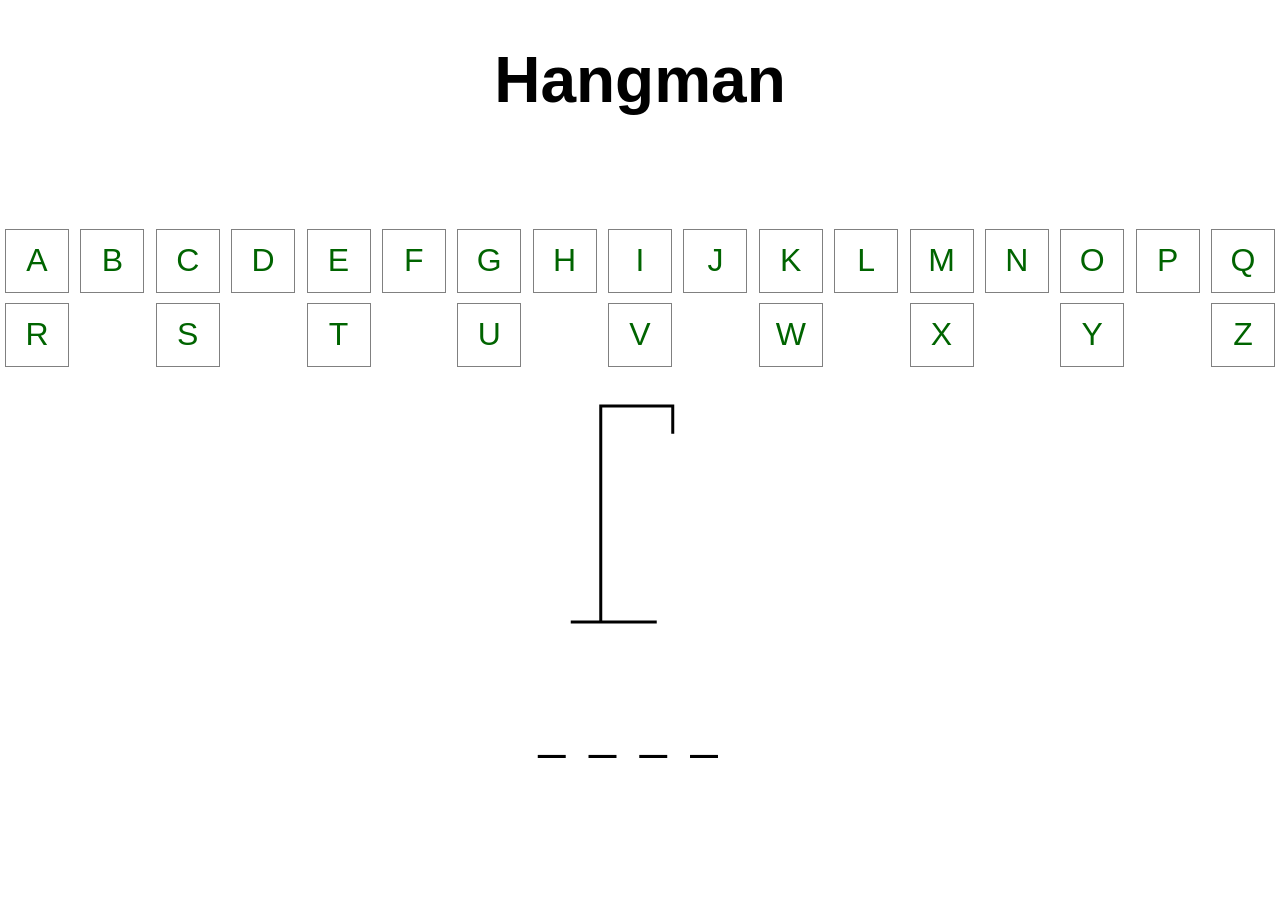
<file: hangman/index.html>
<!DOCTYPE html>
<html lang="en">
<head>
    <meta charset="UTF-8">
    <meta http-equiv="X-UA-Compatible" content="IE=edge">
    <meta name="viewport" content="width=device-width, initial-scale=1.0">
    <link rel="stylesheet" href="./style.css">
    <title>hangman</title>
</head>
<body>
  <h1>Hangman</h1>
  <section id="letters">
    <div id="A">A</div>
    <div id="B">B</div>
    <div id="C">C</div>
    <div id="D">D</div>
    <div id="E">E</div>
    <div id="F">F</div>
    <div id="G">G</div>
    <div id="H">H</div>
    <div id="I">I</div>
    <div id="J">J</div>
    <div id="K">K</div>
    <div id="L">L</div>
    <div id="M">M</div>
    <div id="N">N</div>
    <div id="O">O</div>
    <div id="P">P</div>
    <div id="Q">Q</div>
    <div id="R">R</div>
    <div id="S">S</div>
    <div id="T">T</div>
    <div id="U">U</div>
    <div id="V">V</div>
    <div id="W">W</div>
    <div id="X">X</div>
    <div id="Y">Y</div>
    <div id="Z">Z</div>
  </section>
  <section id="image">
    <img src="./images/hangman0.png" alt="hangman">
  </section>

  <section id="clue">
    <p>________</p>
  </section>

  <section id="gameover">
    <p>Game Over</p>
  </section>










    <script src="./script.js"></script>
</body>
</html>
</file>
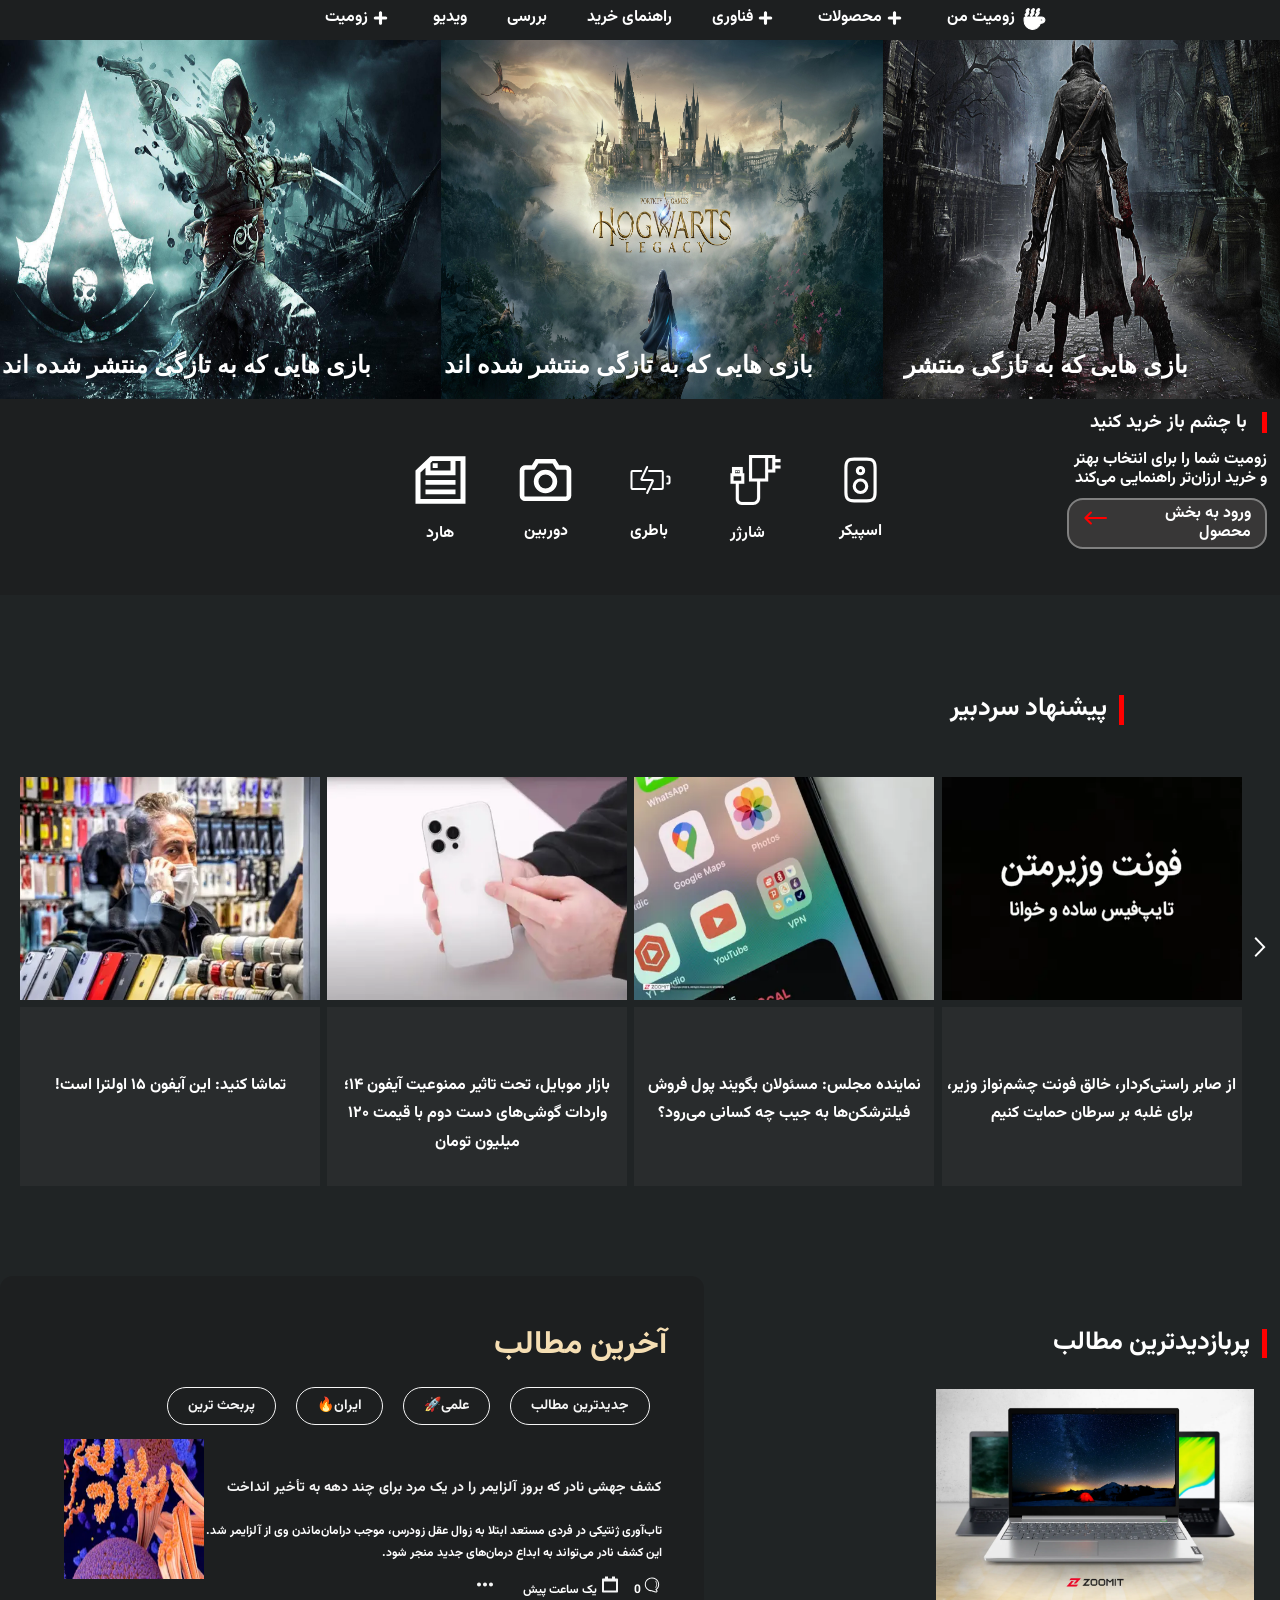
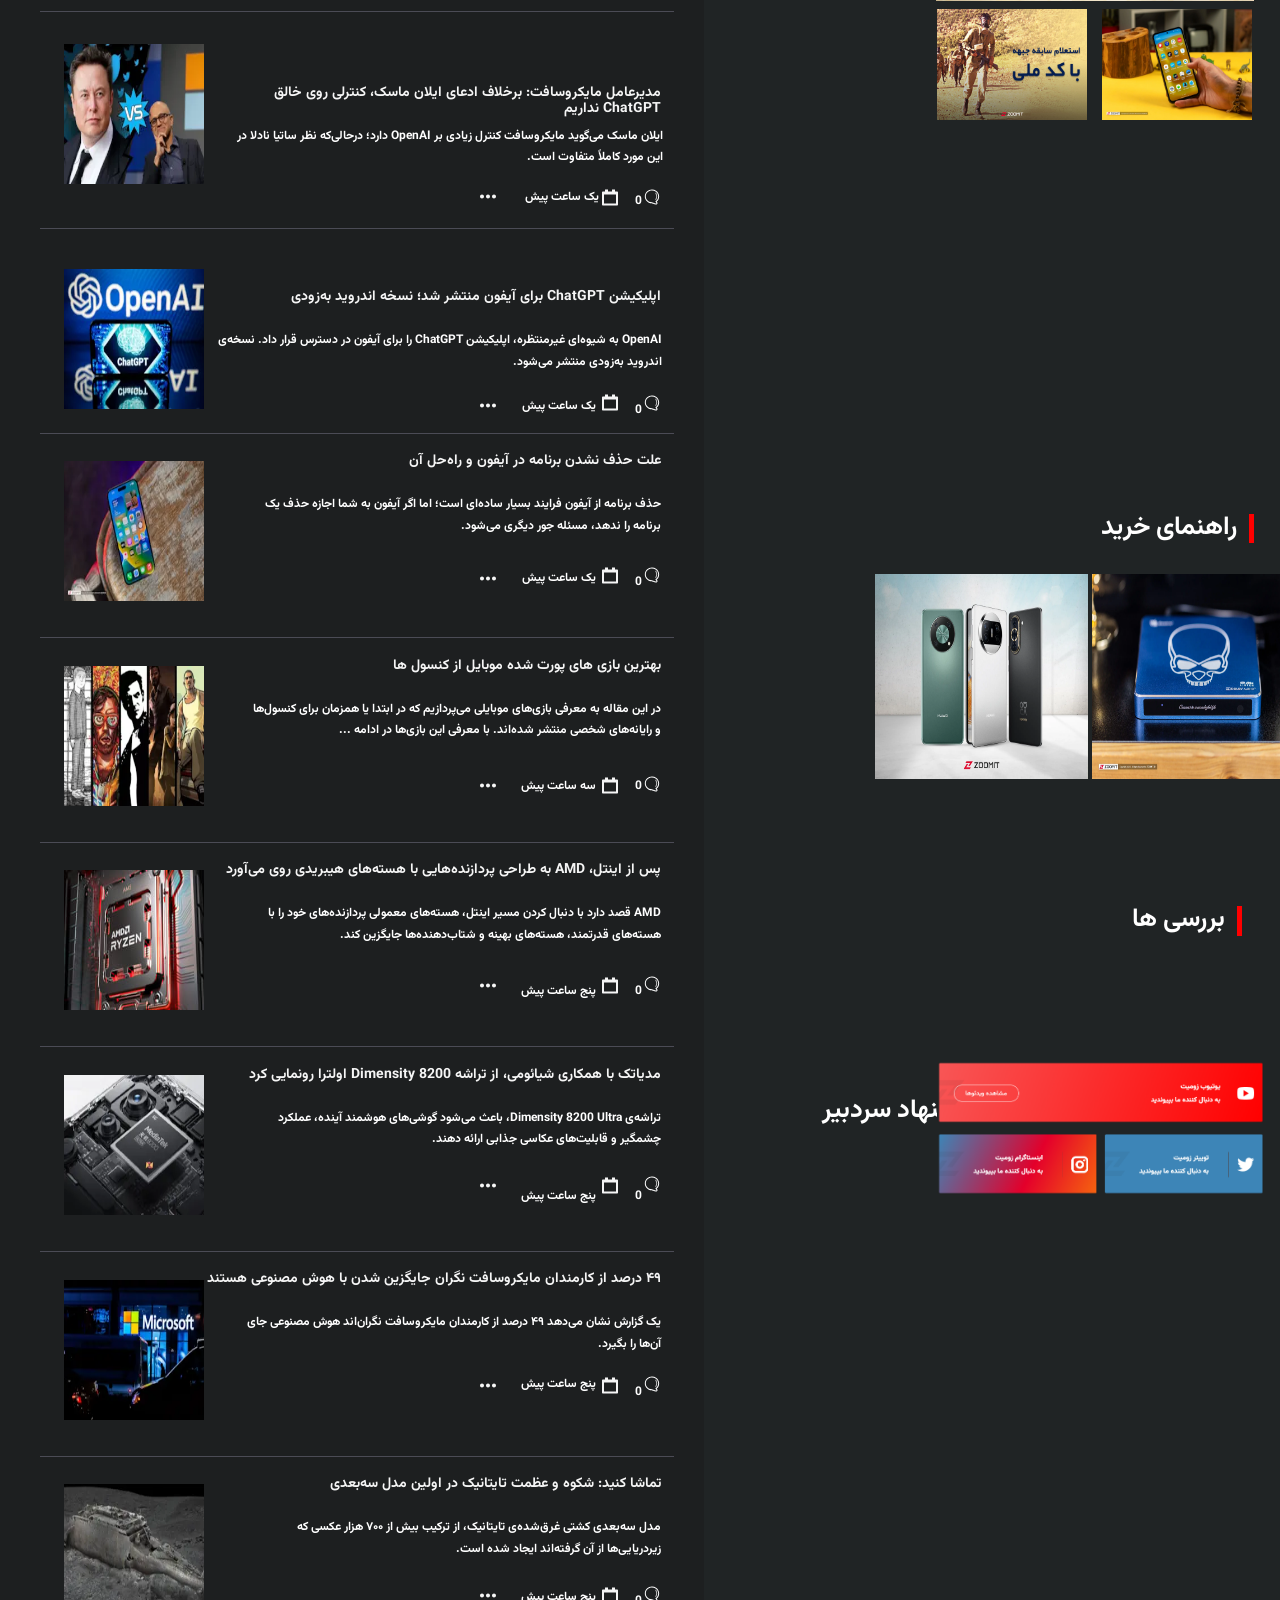
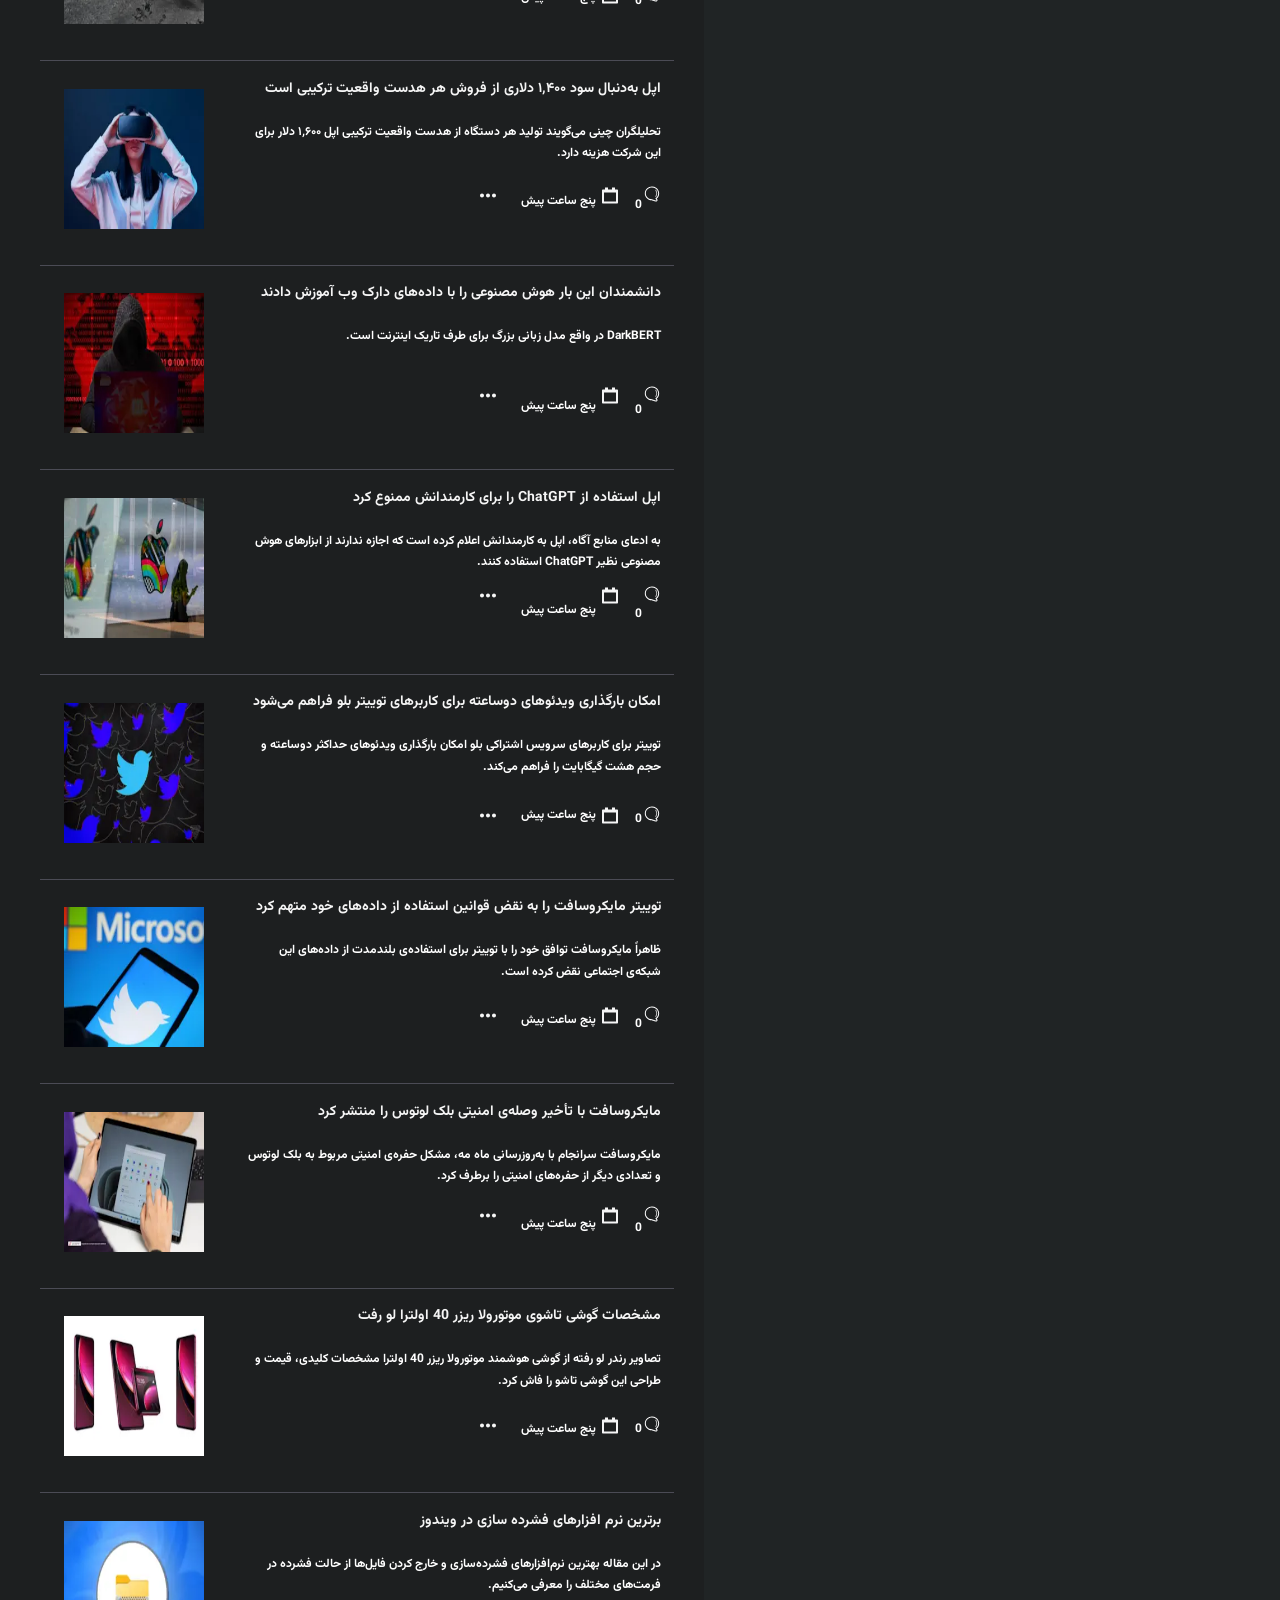
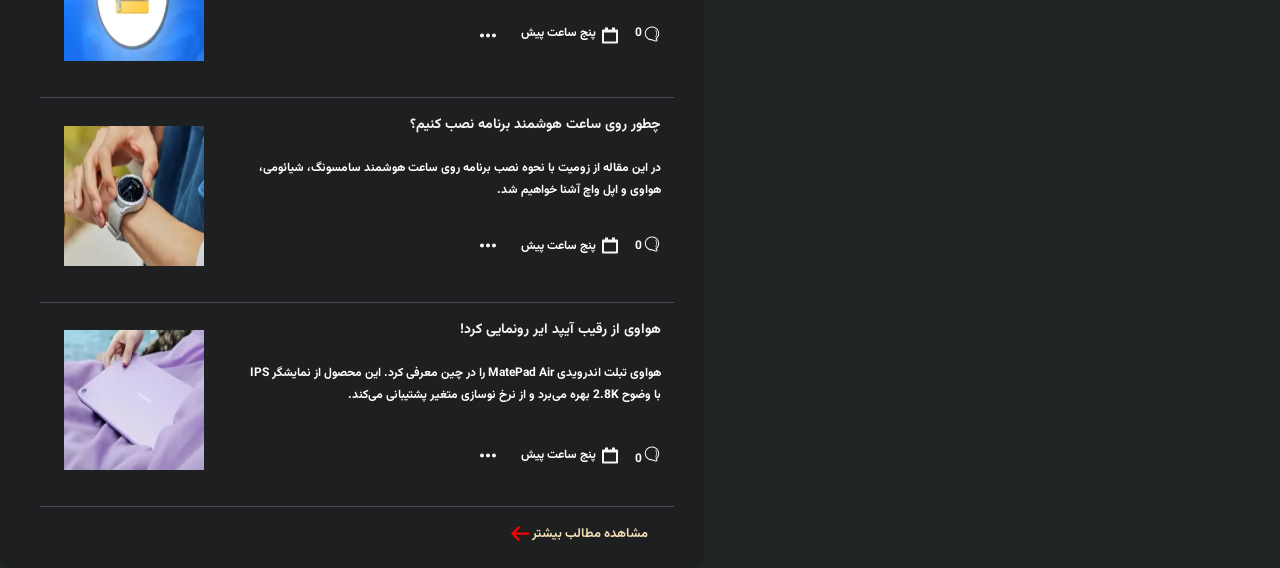
<file: Zoomit/index.html>
<!DOCTYPE html>
<html lang="fa">
<head>
    <meta charset="UTF-8">
    <meta http-equiv="X-UA-Compatible" content="IE=edge">
    <meta name="viewport" content="width=device-width, initial-scale=1.0">
    <title>زومیت | اخبار فناوری، آموزش، راهنمای خرید و بررسی</title>
    <link rel="stylesheet" href="./style.css">
</head>
<body>
  <!-- nav bar responsive -->
   <nav class="nav-res">  <div class="ham-menu">
    <svg viewBox="0 0 24 24" fill="none" xmlns="http://www.w3.org/2000/svg" stroke="#ffffff"><g id="SVGRepo_bgCarrier" stroke-width="0"></g><g id="SVGRepo_tracerCarrier" stroke-linecap="round" stroke-linejoin="round"></g><g id="SVGRepo_iconCarrier"> <path d="M4 17H20M4 12H20M4 7H20" stroke="#ffffff" stroke-width="1.5" stroke-linecap="round" stroke-linejoin="round"></path> </g></svg>
</div>
<img src="./Images/zoomit_logo.png" alt="" class="logo-z"></nav>
 <!-- NAV BAR ASLI ---> 
    <nav class="nav-asli">
    
        <ul>
            <li>
                <a href=""><svg class="coffee" fill="#ffffff" width="70px" height="70px" viewBox="0 0 24 24" xmlns="http://www.w3.org/2000/svg" stroke="#ffffff"><g id="SVGRepo_bgCarrier" stroke-width="0"></g><g id="SVGRepo_tracerCarrier" stroke-linecap="round" stroke-linejoin="round"></g><g id="SVGRepo_iconCarrier"><path d="M9.7,22a8,8,0,0,0,8.037-6H19a3.005,3.005,0,0,0,2.942-3.6,3.081,3.081,0,0,0-3.06-2.4H3a1,1,0,0,0-1,1v2.7A8.2,8.2,0,0,0,9.7,22ZM18,12h1a1,1,0,0,1,0,2H18ZM6.707,3.707l-.75.75A2.42,2.42,0,0,1,6.561,6a2.049,2.049,0,0,1-.6,1.457l-1.25,1.25A1,1,0,0,1,3.293,7.293l1.25-1.25a2.42,2.42,0,0,1-.6-1.543,2.049,2.049,0,0,1,.6-1.457l.75-.75A1,1,0,0,1,6.707,3.707Zm5,0-.75.75A2.42,2.42,0,0,1,11.561,6a2.049,2.049,0,0,1-.6,1.457l-1.25,1.25A1,1,0,0,1,8.293,7.293l1.25-1.25a2.42,2.42,0,0,1-.6-1.543,2.049,2.049,0,0,1,.6-1.457l.75-.75a1,1,0,1,1,1.414,1.414Zm5,0-.75.75A2.42,2.42,0,0,1,16.561,6a2.049,2.049,0,0,1-.6,1.457l-1.25,1.25a1,1,0,0,1-1.414-1.414l1.25-1.25a2.42,2.42,0,0,1-.6-1.543,2.049,2.049,0,0,1,.6-1.457l.75-.75a1,1,0,1,1,1.414,1.414Z"></path></g></svg>زومیت من</a>
            </li>
            <li class="mahsoolat">
                <a href=""><svg class="plus-icon" viewBox="0 0 24 24" fill="none" xmlns="http://www.w3.org/2000/svg" stroke="#ffffff"><g id="SVGRepo_bgCarrier" stroke-width="0"></g><g id="SVGRepo_tracerCarrier" stroke-linecap="round" stroke-linejoin="round"></g><g id="SVGRepo_iconCarrier"> <path fill-rule="evenodd" clip-rule="evenodd" d="M11 17C11 17.5523 11.4477 18 12 18C12.5523 18 13 17.5523 13 17V13H17C17.5523 13 18 12.5523 18 12C18 11.4477 17.5523 11 17 11H13V7C13 6.44771 12.5523 6 12 6C11.4477 6 11 6.44771 11 7V11H7C6.44772 11 6 11.4477 6 12C6 12.5523 6.44772 13 7 13H11V17Z" fill="#ffffff"></path> </g></svg>محصولات</a>
                <ul class="zir-mahsoolat">
                    <div class="coul1"><li><a href="">گوشی موبایل</a></li>
                    <li><a href="#">لپ تاپ </a></li>
                    <li><a href="#">تبلت</a></li>
                    <li><a href="#">تلویزیون</a></li></div>

                    <div class="coul2"><li><a href="">ساعت هوشمند</a></li>
                    <li><a href="#">کنسول بازی</a></li>
                    <li><a href="#">هارد دیسک</a></li>
                    <li><a href="#">هندزفری و هدفون</a></li></div>

                   <div class="coul3"><li><a href="">کارت گرافیک</a></li>
                    <li><a href="#">پردازنده</a></li>
                    <li><a href="#">دوربین عکاسی</a></li>
                    <li><a href="#">ال این وان</a></li></div> 
                </ul>
            </li>
            <li class="fanavari">
                <a href=""><svg class="plus-icon" viewBox="0 0 24 24" fill="none" xmlns="http://www.w3.org/2000/svg" stroke="#ffffff"><g id="SVGRepo_bgCarrier" stroke-width="0"></g><g id="SVGRepo_tracerCarrier" stroke-linecap="round" stroke-linejoin="round"></g><g id="SVGRepo_iconCarrier"> <path fill-rule="evenodd" clip-rule="evenodd" d="M11 17C11 17.5523 11.4477 18 12 18C12.5523 18 13 17.5523 13 17V13H17C17.5523 13 18 12.5523 18 12C18 11.4477 17.5523 11 17 11H13V7C13 6.44771 12.5523 6 12 6C11.4477 6 11 6.44771 11 7V11H7C6.44772 11 6 11.4477 6 12C6 12.5523 6.44772 13 7 13H11V17Z" fill="#ffffff"></path> </g></svg>فناوری</a>
                <ul class="zir-fan">
                    <div class="coul1"><li><a href="">گوشی موبایل</a></li>
                    <li><a href="#">تبلت</a></li>
                    <li><a href="#">لپ تاپ</a></li>
                    <li><a href="#">تلویزیون</a></li>
                    <li><a href="#">ساعت و دستبند هوشمند</a></li>
                    <li><a href="#">سخت افزار</a></li>
                    </div>

                    <div class="coul2">
                    <li><a href="#">ساعت هوشمند</a></li>
                    <li><a href="#">فناوری ایران</a></li>
                    <li><a href="#">نرم افزار و اپلیکیشن</a></li>
                    <li><a href="#">سیستم عامل</a></li>
                    <li><a href="#">اینترنت و شبکه</a></li>
                    <li><a href="#">بازی</a></li>
                    <li><a href="#">ارز دیجیتال</a></li>
                    </div>

                    <div class="coul2">
                        <li><a href="#">آموزش کامپیوتر</a></li>
                        <li><a href="#">آموزش موبایل</a></li>
                        <li><a href="#">آموزش عکاسی</a></li>
                        <li><a href="#">شاتر</a></li>
                       
                        </div> 
                </ul>
            </li>
            <li>
                <a href="">راهنمای خرید</a>
            </li>
            <li>
                <a href="">بررسی</a>
            </li>
            <li>
                <a href="">ویدیو</a>
            </li>
            <li>
                <a href=""><svg class="plus-icon" viewBox="0 0 24 24" fill="none" xmlns="http://www.w3.org/2000/svg" stroke="#ffffff"><g id="SVGRepo_bgCarrier" stroke-width="0"></g><g id="SVGRepo_tracerCarrier" stroke-linecap="round" stroke-linejoin="round"></g><g id="SVGRepo_iconCarrier"> <path fill-rule="evenodd" clip-rule="evenodd" d="M11 17C11 17.5523 11.4477 18 12 18C12.5523 18 13 17.5523 13 17V13H17C17.5523 13 18 12.5523 18 12C18 11.4477 17.5523 11 17 11H13V7C13 6.44771 12.5523 6 12 6C11.4477 6 11 6.44771 11 7V11H7C6.44772 11 6 11.4477 6 12C6 12.5523 6.44772 13 7 13H11V17Z" fill="#ffffff"></path> </g></svg>زومیت</a>
            </li>
        </ul>
    </nav>
        <section class="container">
            <div class="slider-wrapper">
                <div class="slider">  
                    <img id="slide1" src="./Images/slide top1.jpg" alt="Image 1">
                    <h2 class="m-slide1">بازی هایی که به تازگی منتشر شده اند</h2>
                    <img id="slide2" src="./Images/slide top2.jpg" alt="Image 2">
                    <h2 class="m-slide2">بازی هایی که به تازگی منتشر شده اند</h2>
                    <img id="slide3" src="./Images/slide top3.jpg" alt="Image 3">
                    <h2 class="m-slide3">بازی هایی که به تازگی منتشر شده اند</h2>
                </div>
                <div class="slider-nav">
                    <a href="#slide1"></a>
                    <a href="#slide2"></a>
                    <a href="#slide3"></a>
                </div>
            </div>
        </section>
      
      
    <!-- Slide show asli balaye website -->
   <section class="slider-top">
            <div>
                <img src="./Images/slide top1.jpg" alt="">                
                <h2>بازی هایی که به تازگی منتشر شده اند</h2>
            </div>
            <div>
                <img src="./Images/slide top2.jpg" alt="">
                <h2>بازی هایی که به تازگی منتشر شده اند</h2>
            </div>
            <div>
                <img src="./Images/slide top3.jpg" alt="">
                <h2>بازی هایی که به تازگی منتشر شده اند</h2>
            </div>
    </section>
    <!-- Sectione zire slidere asli -->
    
  <div class="zir-slider">
    <div class="right-zirs3">   
        <h3 class="head-zirs" style="margin-bottom: 18px;
        margin-top: 13px;">با چشم باز خرید کنید</h3>
        <h4 class="matn-zirs3">زومیت شما را برای انتخاب بهتر و خرید ارزان‌تر راهنمایی می‌کند</h4>
        <a href="" class="button-zirs3">
            <p>ورود به بخش محصول</p><svg class="l-arrow" width="46px" height="26px" viewBox="0 0 24 24" xmlns="http://www.w3.org/2000/svg" fill="#ff0000" stroke="#ff0000"><g id="SVGRepo_bgCarrier" stroke-width="0"></g><g id="SVGRepo_tracerCarrier" stroke-linecap="round" stroke-linejoin="round"></g><g id="SVGRepo_iconCarrier"> <title></title> <g id="Complete"> <g id="arrow-left"> <g> <polyline data-name="Right" fill="none" id="Right-2" points="7.6 7 2.5 12 7.6 17" stroke="#ff0000" stroke-linecap="round" stroke-linejoin="round" stroke-width="2"></polyline> <line fill="none" stroke="#ff0000" stroke-linecap="round" stroke-linejoin="round" stroke-width="2" x1="21.5" x2="4.8" y1="12" y2="12"></line> </g> </g> </g> </g></svg>
        </a>
    </div>  
    <div class="right-zirs2">   
        <h3 style="margin-bottom: 18px;
        margin-top: 13px;">با چشم باز خرید کنید</h3>
        <h4 class="matn-zirs">زومیت شما را برای انتخاب بهتر و خرید ارزان‌تر راهنمایی می‌کند</h4>
        <a href="" class="button-zirs">
            <p>ورود به بخش محصول</p><svg class="l-arrow" width="46px" height="26px" viewBox="0 0 24 24" xmlns="http://www.w3.org/2000/svg" fill="#ff0000" stroke="#ff0000"><g id="SVGRepo_bgCarrier" stroke-width="0"></g><g id="SVGRepo_tracerCarrier" stroke-linecap="round" stroke-linejoin="round"></g><g id="SVGRepo_iconCarrier"> <title></title> <g id="Complete"> <g id="arrow-left"> <g> <polyline data-name="Right" fill="none" id="Right-2" points="7.6 7 2.5 12 7.6 17" stroke="#ff0000" stroke-linecap="round" stroke-linejoin="round" stroke-width="2"></polyline> <line fill="none" stroke="#ff0000" stroke-linecap="round" stroke-linejoin="round" stroke-width="2" x1="21.5" x2="4.8" y1="12" y2="12"></line> </g> </g> </g> </g></svg>
        </a>
    </div>  
            <div class="right-zirs">   
                <h3 style="margin-bottom: 18px;
                margin-top: 13px;">با چشم باز خرید کنید</h3>
                <h4 class="matn-zirs">زومیت شما را برای انتخاب بهتر و خرید ارزان‌تر راهنمایی می‌کند</h4>
                <a href="" class="button-zirs">
                    <p>ورود به بخش محصول</p><svg class="l-arrow" width="46px" height="26px" viewBox="0 0 24 24" xmlns="http://www.w3.org/2000/svg" fill="#ff0000" stroke="#ff0000"><g id="SVGRepo_bgCarrier" stroke-width="0"></g><g id="SVGRepo_tracerCarrier" stroke-linecap="round" stroke-linejoin="round"></g><g id="SVGRepo_iconCarrier"> <title></title> <g id="Complete"> <g id="arrow-left"> <g> <polyline data-name="Right" fill="none" id="Right-2" points="7.6 7 2.5 12 7.6 17" stroke="#ff0000" stroke-linecap="round" stroke-linejoin="round" stroke-width="2"></polyline> <line fill="none" stroke="#ff0000" stroke-linecap="round" stroke-linejoin="round" stroke-width="2" x1="21.5" x2="4.8" y1="12" y2="12"></line> </g> </g> </g> </g></svg>
                </a>
            </div>  
            <!-- slider icon haye zire slider -->
            <div class="left-icons4">
                
                <svg class="icon4" viewBox="0 0 24 24" fill="none" xmlns="http://www.w3.org/2000/svg"><g id="SVGRepo_bgCarrier" stroke-width="0"></g><g id="SVGRepo_tracerCarrier" stroke-linecap="round" stroke-linejoin="round"></g><g id="SVGRepo_iconCarrier"> <path d="M9 22H15C18 22 19 21 19 18V6C19 3 18 2 15 2H9C6 2 5 3 5 6V18C5 21 6 22 9 22Z" stroke="#ffffff" stroke-width="1.5" stroke-miterlimit="10" stroke-linecap="round" stroke-linejoin="round"></path> <path d="M12 18C13.6569 18 15 16.6569 15 15C15 13.3431 13.6569 12 12 12C10.3431 12 9 13.3431 9 15C9 16.6569 10.3431 18 12 18Z" stroke="#ffffff" stroke-width="1.5" stroke-miterlimit="10" stroke-linecap="round" stroke-linejoin="round"></path> <path d="M12 9C12.8284 9 13.5 8.32843 13.5 7.5C13.5 6.67157 12.8284 6 12 6C11.1716 6 10.5 6.67157 10.5 7.5C10.5 8.32843 11.1716 9 12 9Z" stroke="#ffffff" stroke-width="1.5" stroke-miterlimit="10" stroke-linecap="round" stroke-linejoin="round"></path> </g></svg>
             
               
                        <svg class="icon4" fill="#ffffff" version="1.1" id="Layer_1" xmlns="http://www.w3.org/2000/svg" xmlns:xlink="http://www.w3.org/1999/xlink" viewBox="0 0 512 512" xml:space="preserve" width="46px" height="40px" stroke="#ffffff"><g id="SVGRepo_bgCarrier" stroke-width="0"></g><g id="SVGRepo_tracerCarrier" stroke-linecap="round" stroke-linejoin="round"></g><g id="SVGRepo_iconCarrier"> <g> <g> <path d="M512,73.519V42.237h-53.16V0.527h-72.941h-31.282H189.765v271.159h82.425v167.972c0,22.35-18.183,40.533-40.533,40.533 H115.424c-16.494,0-29.914-13.419-29.914-29.914V294.486h55.61V187.111h-15.204v-63.392H15.204v63.392H0v107.376h54.227v155.79 c0,33.744,27.452,61.197,61.197,61.197h116.234c39.599,0,71.815-32.217,71.815-71.815V271.686h82.425v-91.807h72.941v-41.71H512 v-31.282h-53.16V73.519H512z M46.487,155.001h48.146v32.109H46.487V155.001z M31.282,263.204v-0.001v-44.81h78.553v44.811H31.282z M354.616,179.879v60.524H221.047V31.809h133.569V179.879z M427.557,148.597h-41.659V31.809h41.659V148.597z"></path> </g> </g> <g> <g> <rect x="51.923" y="163.284" width="15.347" height="13.243"></rect> </g> </g> <g> <g> <rect x="73.846" y="163.284" width="15.347" height="13.243"></rect> </g> </g> </g></svg>
                        
                  
                   
            
                <svg class="icon4" viewBox="-0.5 0 25 25" fill="none" xmlns="http://www.w3.org/2000/svg"><g id="SVGRepo_bgCarrier" stroke-width="0"></g><g id="SVGRepo_tracerCarrier" stroke-linecap="round" stroke-linejoin="round"></g><g id="SVGRepo_iconCarrier"> <path d="M7.37583 7.99997H3C2.72 7.99997 2.5 8.21997 2.5 8.49997V16.5C2.5 16.78 2.72 17 3 17H9.30747M11.3075 7.99994L17.65 7.99997C17.93 7.99997 18.15 8.21997 18.15 8.49997V16.5C18.15 16.78 17.92 17 17.65 17H13.322" stroke="#ffffff" stroke-miterlimit="10" stroke-linecap="round" stroke-linejoin="round"></path> <path d="M20.38 10.81H21C21.28 10.81 21.5 11.03 21.5 11.31V13.69C21.5 13.97 21.28 14.19 21 14.19H20.38" stroke="#ffffff" stroke-miterlimit="10" stroke-linecap="round" stroke-linejoin="round"></path> <path d="M10.325 6L7.47871 12.0142C7.36924 12.24 7.53343 12.5 7.78659 12.5H12.8634C13.1166 12.5 13.2808 12.76 13.1713 12.9858L10.325 19" stroke="#ffffff" stroke-miterlimit="10" stroke-linecap="round" stroke-linejoin="round"></path> </g></svg>
               
                <svg class="icon4"fill="#ffffff" viewBox="0 0 32 32" version="1.1" xmlns="http://www.w3.org/2000/svg" stroke="#ffffff"><g id="SVGRepo_bgCarrier" stroke-width="0"></g><g id="SVGRepo_tracerCarrier" stroke-linecap="round" stroke-linejoin="round"></g><g id="SVGRepo_iconCarrier"> <path d="M29 7h-4.599l-2.401-4h-12l-2.4 4h-4.6c-1 0-3 1-3 2.969v16.031c0 1.657 1.5 3 2.792 3h26.271c1.313 0 2.938-1.406 2.938-2.968v-16.032c0-1-1-3-3-3zM30 26.032c0 0.395-0.639 0.947-0.937 0.969h-26.265c-0.232-0.019-0.797-0.47-0.797-1v-16.031c0-0.634 0.851-0.953 1-0.969h5.732l2.4-4h9.802l1.785 3.030 0.55 0.97h5.731c0.705 0 0.99 0.921 1 1v16.032zM16 10c-3.866 0-7 3.134-7 7s3.134 7 7 7 7-3.134 7-7-3.134-7-7-7zM16 22c-2.757 0-5-2.243-5-5s2.243-5 5-5 5 2.243 5 5-2.243 5-5 5z"></path> </g></svg>
                
                <svg class="icon4" viewBox="0 -0.5 21 21" version="1.1" xmlns="http://www.w3.org/2000/svg" xmlns:xlink="http://www.w3.org/1999/xlink" fill="#000000"><g id="SVGRepo_bgCarrier" stroke-width="0"></g><g id="SVGRepo_tracerCarrier" stroke-linecap="round" stroke-linejoin="round"></g><g id="SVGRepo_iconCarrier"> <title>save_item [#1408]</title> <desc>Created with Sketch.</desc> <defs> </defs> <g id="Page-1" stroke="none" stroke-width="1" fill="none" fill-rule="evenodd"> <g id="Dribbble-Light-Preview" transform="translate(-139.000000, -680.000000)" fill="#ffffff"> <g id="icons" transform="translate(56.000000, 160.000000)"> <path d="M90.21875,525 L92.31875,525 L92.31875,523 L90.21875,523 L90.21875,525 Z M87.2,536 L99.8,536 L99.8,534 L87.2,534 L87.2,536 Z M87.2,532 L99.8,532 L99.8,530 L87.2,530 L87.2,532 Z M101.9,538 L85.1,538 L85.1,526.837 L87.2,524.837 L87.2,528 L88.11875,528 L89.3,528 L97.7,528 L99.47135,528 L99.8,528 L99.8,522 L101.9,522 L101.9,538 Z M89.3,522.837 L90.17885,522 L97.7,522 L97.7,526 L89.3,526 L89.3,522.837 Z M103.9664,520 L101.8664,520 L89.3,520 L89.3,520.008 L87.2084,522 L87.2,522 L87.2,522.008 L83.0084,526 L83,526 L83,538 L83,540 L85.1,540 L101.8664,540 L103.9664,540 L104,540 L104,538 L104,522 L104,520 L103.9664,520 Z" id="save_item-[#1408]"> </path> </g> </g> </g> </g></svg>
               
                </div>
            <div class="left-icons3">
                
                <svg class="icon3" viewBox="0 0 24 24" fill="none" xmlns="http://www.w3.org/2000/svg"><g id="SVGRepo_bgCarrier" stroke-width="0"></g><g id="SVGRepo_tracerCarrier" stroke-linecap="round" stroke-linejoin="round"></g><g id="SVGRepo_iconCarrier"> <path d="M9 22H15C18 22 19 21 19 18V6C19 3 18 2 15 2H9C6 2 5 3 5 6V18C5 21 6 22 9 22Z" stroke="#ffffff" stroke-width="1.5" stroke-miterlimit="10" stroke-linecap="round" stroke-linejoin="round"></path> <path d="M12 18C13.6569 18 15 16.6569 15 15C15 13.3431 13.6569 12 12 12C10.3431 12 9 13.3431 9 15C9 16.6569 10.3431 18 12 18Z" stroke="#ffffff" stroke-width="1.5" stroke-miterlimit="10" stroke-linecap="round" stroke-linejoin="round"></path> <path d="M12 9C12.8284 9 13.5 8.32843 13.5 7.5C13.5 6.67157 12.8284 6 12 6C11.1716 6 10.5 6.67157 10.5 7.5C10.5 8.32843 11.1716 9 12 9Z" stroke="#ffffff" stroke-width="1.5" stroke-miterlimit="10" stroke-linecap="round" stroke-linejoin="round"></path> </g></svg>
                <span class="text-speaker3">اسپیکر</span>
               
                        <svg class="icon3" fill="#ffffff" version="1.1" id="Layer_1" xmlns="http://www.w3.org/2000/svg" xmlns:xlink="http://www.w3.org/1999/xlink" viewBox="0 0 512 512" xml:space="preserve" width="46px" height="40px" stroke="#ffffff"><g id="SVGRepo_bgCarrier" stroke-width="0"></g><g id="SVGRepo_tracerCarrier" stroke-linecap="round" stroke-linejoin="round"></g><g id="SVGRepo_iconCarrier"> <g> <g> <path d="M512,73.519V42.237h-53.16V0.527h-72.941h-31.282H189.765v271.159h82.425v167.972c0,22.35-18.183,40.533-40.533,40.533 H115.424c-16.494,0-29.914-13.419-29.914-29.914V294.486h55.61V187.111h-15.204v-63.392H15.204v63.392H0v107.376h54.227v155.79 c0,33.744,27.452,61.197,61.197,61.197h116.234c39.599,0,71.815-32.217,71.815-71.815V271.686h82.425v-91.807h72.941v-41.71H512 v-31.282h-53.16V73.519H512z M46.487,155.001h48.146v32.109H46.487V155.001z M31.282,263.204v-0.001v-44.81h78.553v44.811H31.282z M354.616,179.879v60.524H221.047V31.809h133.569V179.879z M427.557,148.597h-41.659V31.809h41.659V148.597z"></path> </g> </g> <g> <g> <rect x="51.923" y="163.284" width="15.347" height="13.243"></rect> </g> </g> <g> <g> <rect x="73.846" y="163.284" width="15.347" height="13.243"></rect> </g> </g> </g></svg>
                        
                        <span class="text-charger3">شارژر</span>
                   
            
                <svg class="icon3" viewBox="-0.5 0 25 25" fill="none" xmlns="http://www.w3.org/2000/svg"><g id="SVGRepo_bgCarrier" stroke-width="0"></g><g id="SVGRepo_tracerCarrier" stroke-linecap="round" stroke-linejoin="round"></g><g id="SVGRepo_iconCarrier"> <path d="M7.37583 7.99997H3C2.72 7.99997 2.5 8.21997 2.5 8.49997V16.5C2.5 16.78 2.72 17 3 17H9.30747M11.3075 7.99994L17.65 7.99997C17.93 7.99997 18.15 8.21997 18.15 8.49997V16.5C18.15 16.78 17.92 17 17.65 17H13.322" stroke="#ffffff" stroke-miterlimit="10" stroke-linecap="round" stroke-linejoin="round"></path> <path d="M20.38 10.81H21C21.28 10.81 21.5 11.03 21.5 11.31V13.69C21.5 13.97 21.28 14.19 21 14.19H20.38" stroke="#ffffff" stroke-miterlimit="10" stroke-linecap="round" stroke-linejoin="round"></path> <path d="M10.325 6L7.47871 12.0142C7.36924 12.24 7.53343 12.5 7.78659 12.5H12.8634C13.1166 12.5 13.2808 12.76 13.1713 12.9858L10.325 19" stroke="#ffffff" stroke-miterlimit="10" stroke-linecap="round" stroke-linejoin="round"></path> </g></svg>
                <span class="text-battery3">باطری</span>
                </div>
            <div class="left-icons2">
                
                <svg class="icon2" viewBox="0 0 24 24" fill="none" xmlns="http://www.w3.org/2000/svg"><g id="SVGRepo_bgCarrier" stroke-width="0"></g><g id="SVGRepo_tracerCarrier" stroke-linecap="round" stroke-linejoin="round"></g><g id="SVGRepo_iconCarrier"> <path d="M9 22H15C18 22 19 21 19 18V6C19 3 18 2 15 2H9C6 2 5 3 5 6V18C5 21 6 22 9 22Z" stroke="#ffffff" stroke-width="1.5" stroke-miterlimit="10" stroke-linecap="round" stroke-linejoin="round"></path> <path d="M12 18C13.6569 18 15 16.6569 15 15C15 13.3431 13.6569 12 12 12C10.3431 12 9 13.3431 9 15C9 16.6569 10.3431 18 12 18Z" stroke="#ffffff" stroke-width="1.5" stroke-miterlimit="10" stroke-linecap="round" stroke-linejoin="round"></path> <path d="M12 9C12.8284 9 13.5 8.32843 13.5 7.5C13.5 6.67157 12.8284 6 12 6C11.1716 6 10.5 6.67157 10.5 7.5C10.5 8.32843 11.1716 9 12 9Z" stroke="#ffffff" stroke-width="1.5" stroke-miterlimit="10" stroke-linecap="round" stroke-linejoin="round"></path> </g></svg>
                <span class="text-speaker2">اسپیکر</span>
               
                        <svg class="icon2" fill="#ffffff" version="1.1" id="Layer_1" xmlns="http://www.w3.org/2000/svg" xmlns:xlink="http://www.w3.org/1999/xlink" viewBox="0 0 512 512" xml:space="preserve" width="46px" height="40px" stroke="#ffffff"><g id="SVGRepo_bgCarrier" stroke-width="0"></g><g id="SVGRepo_tracerCarrier" stroke-linecap="round" stroke-linejoin="round"></g><g id="SVGRepo_iconCarrier"> <g> <g> <path d="M512,73.519V42.237h-53.16V0.527h-72.941h-31.282H189.765v271.159h82.425v167.972c0,22.35-18.183,40.533-40.533,40.533 H115.424c-16.494,0-29.914-13.419-29.914-29.914V294.486h55.61V187.111h-15.204v-63.392H15.204v63.392H0v107.376h54.227v155.79 c0,33.744,27.452,61.197,61.197,61.197h116.234c39.599,0,71.815-32.217,71.815-71.815V271.686h82.425v-91.807h72.941v-41.71H512 v-31.282h-53.16V73.519H512z M46.487,155.001h48.146v32.109H46.487V155.001z M31.282,263.204v-0.001v-44.81h78.553v44.811H31.282z M354.616,179.879v60.524H221.047V31.809h133.569V179.879z M427.557,148.597h-41.659V31.809h41.659V148.597z"></path> </g> </g> <g> <g> <rect x="51.923" y="163.284" width="15.347" height="13.243"></rect> </g> </g> <g> <g> <rect x="73.846" y="163.284" width="15.347" height="13.243"></rect> </g> </g> </g></svg>
                        
                        <span class="text-charger2">شارژر</span>
                   
            
                <svg class="icon2" viewBox="-0.5 0 25 25" fill="none" xmlns="http://www.w3.org/2000/svg"><g id="SVGRepo_bgCarrier" stroke-width="0"></g><g id="SVGRepo_tracerCarrier" stroke-linecap="round" stroke-linejoin="round"></g><g id="SVGRepo_iconCarrier"> <path d="M7.37583 7.99997H3C2.72 7.99997 2.5 8.21997 2.5 8.49997V16.5C2.5 16.78 2.72 17 3 17H9.30747M11.3075 7.99994L17.65 7.99997C17.93 7.99997 18.15 8.21997 18.15 8.49997V16.5C18.15 16.78 17.92 17 17.65 17H13.322" stroke="#ffffff" stroke-miterlimit="10" stroke-linecap="round" stroke-linejoin="round"></path> <path d="M20.38 10.81H21C21.28 10.81 21.5 11.03 21.5 11.31V13.69C21.5 13.97 21.28 14.19 21 14.19H20.38" stroke="#ffffff" stroke-miterlimit="10" stroke-linecap="round" stroke-linejoin="round"></path> <path d="M10.325 6L7.47871 12.0142C7.36924 12.24 7.53343 12.5 7.78659 12.5H12.8634C13.1166 12.5 13.2808 12.76 13.1713 12.9858L10.325 19" stroke="#ffffff" stroke-miterlimit="10" stroke-linecap="round" stroke-linejoin="round"></path> </g></svg>
                <span class="text-battery2">باطری</span>
               
                    <svg class="icon2"fill="#ffffff" viewBox="0 0 32 32" version="1.1" xmlns="http://www.w3.org/2000/svg" stroke="#ffffff"><g id="SVGRepo_bgCarrier" stroke-width="0"></g><g id="SVGRepo_tracerCarrier" stroke-linecap="round" stroke-linejoin="round"></g><g id="SVGRepo_iconCarrier"> <path d="M29 7h-4.599l-2.401-4h-12l-2.4 4h-4.6c-1 0-3 1-3 2.969v16.031c0 1.657 1.5 3 2.792 3h26.271c1.313 0 2.938-1.406 2.938-2.968v-16.032c0-1-1-3-3-3zM30 26.032c0 0.395-0.639 0.947-0.937 0.969h-26.265c-0.232-0.019-0.797-0.47-0.797-1v-16.031c0-0.634 0.851-0.953 1-0.969h5.732l2.4-4h9.802l1.785 3.030 0.55 0.97h5.731c0.705 0 0.99 0.921 1 1v16.032zM16 10c-3.866 0-7 3.134-7 7s3.134 7 7 7 7-3.134 7-7-3.134-7-7-7zM16 22c-2.757 0-5-2.243-5-5s2.243-5 5-5 5 2.243 5 5-2.243 5-5 5z"></path> </g></svg>
                    <span class="text-camera2">دوربین</span>
                    <svg class="icon2" viewBox="0 -0.5 21 21" version="1.1" xmlns="http://www.w3.org/2000/svg" xmlns:xlink="http://www.w3.org/1999/xlink" fill="#000000"><g id="SVGRepo_bgCarrier" stroke-width="0"></g><g id="SVGRepo_tracerCarrier" stroke-linecap="round" stroke-linejoin="round"></g><g id="SVGRepo_iconCarrier"> <title>save_item [#1408]</title> <desc>Created with Sketch.</desc> <defs> </defs> <g id="Page-1" stroke="none" stroke-width="1" fill="none" fill-rule="evenodd"> <g id="Dribbble-Light-Preview" transform="translate(-139.000000, -680.000000)" fill="#ffffff"> <g id="icons" transform="translate(56.000000, 160.000000)"> <path d="M90.21875,525 L92.31875,525 L92.31875,523 L90.21875,523 L90.21875,525 Z M87.2,536 L99.8,536 L99.8,534 L87.2,534 L87.2,536 Z M87.2,532 L99.8,532 L99.8,530 L87.2,530 L87.2,532 Z M101.9,538 L85.1,538 L85.1,526.837 L87.2,524.837 L87.2,528 L88.11875,528 L89.3,528 L97.7,528 L99.47135,528 L99.8,528 L99.8,522 L101.9,522 L101.9,538 Z M89.3,522.837 L90.17885,522 L97.7,522 L97.7,526 L89.3,526 L89.3,522.837 Z M103.9664,520 L101.8664,520 L89.3,520 L89.3,520.008 L87.2084,522 L87.2,522 L87.2,522.008 L83.0084,526 L83,526 L83,538 L83,540 L85.1,540 L101.8664,540 L103.9664,540 L104,540 L104,538 L104,522 L104,520 L103.9664,520 Z" id="save_item-[#1408]"> </path> </g> </g> </g> </g></svg>
                    
                    <span class="text-ssd2">هارد</span>
                    </div>
             <div class="left-icons">
                
                <svg class="icon" viewBox="0 0 24 24" fill="none" xmlns="http://www.w3.org/2000/svg"><g id="SVGRepo_bgCarrier" stroke-width="0"></g><g id="SVGRepo_tracerCarrier" stroke-linecap="round" stroke-linejoin="round"></g><g id="SVGRepo_iconCarrier"> <path d="M9 22H15C18 22 19 21 19 18V6C19 3 18 2 15 2H9C6 2 5 3 5 6V18C5 21 6 22 9 22Z" stroke="#ffffff" stroke-width="1.5" stroke-miterlimit="10" stroke-linecap="round" stroke-linejoin="round"></path> <path d="M12 18C13.6569 18 15 16.6569 15 15C15 13.3431 13.6569 12 12 12C10.3431 12 9 13.3431 9 15C9 16.6569 10.3431 18 12 18Z" stroke="#ffffff" stroke-width="1.5" stroke-miterlimit="10" stroke-linecap="round" stroke-linejoin="round"></path> <path d="M12 9C12.8284 9 13.5 8.32843 13.5 7.5C13.5 6.67157 12.8284 6 12 6C11.1716 6 10.5 6.67157 10.5 7.5C10.5 8.32843 11.1716 9 12 9Z" stroke="#ffffff" stroke-width="1.5" stroke-miterlimit="10" stroke-linecap="round" stroke-linejoin="round"></path> </g></svg>
                <span class="text-speaker">اسپیکر</span>
               
                        <svg class="icon" fill="#ffffff" version="1.1" id="Layer_1" xmlns="http://www.w3.org/2000/svg" xmlns:xlink="http://www.w3.org/1999/xlink" viewBox="0 0 512 512" xml:space="preserve" width="46px" height="40px" stroke="#ffffff"><g id="SVGRepo_bgCarrier" stroke-width="0"></g><g id="SVGRepo_tracerCarrier" stroke-linecap="round" stroke-linejoin="round"></g><g id="SVGRepo_iconCarrier"> <g> <g> <path d="M512,73.519V42.237h-53.16V0.527h-72.941h-31.282H189.765v271.159h82.425v167.972c0,22.35-18.183,40.533-40.533,40.533 H115.424c-16.494,0-29.914-13.419-29.914-29.914V294.486h55.61V187.111h-15.204v-63.392H15.204v63.392H0v107.376h54.227v155.79 c0,33.744,27.452,61.197,61.197,61.197h116.234c39.599,0,71.815-32.217,71.815-71.815V271.686h82.425v-91.807h72.941v-41.71H512 v-31.282h-53.16V73.519H512z M46.487,155.001h48.146v32.109H46.487V155.001z M31.282,263.204v-0.001v-44.81h78.553v44.811H31.282z M354.616,179.879v60.524H221.047V31.809h133.569V179.879z M427.557,148.597h-41.659V31.809h41.659V148.597z"></path> </g> </g> <g> <g> <rect x="51.923" y="163.284" width="15.347" height="13.243"></rect> </g> </g> <g> <g> <rect x="73.846" y="163.284" width="15.347" height="13.243"></rect> </g> </g> </g></svg>
                        
                        <span class="text-charger">شارژر</span>
                   
            
                <svg class="icon" viewBox="-0.5 0 25 25" fill="none" xmlns="http://www.w3.org/2000/svg"><g id="SVGRepo_bgCarrier" stroke-width="0"></g><g id="SVGRepo_tracerCarrier" stroke-linecap="round" stroke-linejoin="round"></g><g id="SVGRepo_iconCarrier"> <path d="M7.37583 7.99997H3C2.72 7.99997 2.5 8.21997 2.5 8.49997V16.5C2.5 16.78 2.72 17 3 17H9.30747M11.3075 7.99994L17.65 7.99997C17.93 7.99997 18.15 8.21997 18.15 8.49997V16.5C18.15 16.78 17.92 17 17.65 17H13.322" stroke="#ffffff" stroke-miterlimit="10" stroke-linecap="round" stroke-linejoin="round"></path> <path d="M20.38 10.81H21C21.28 10.81 21.5 11.03 21.5 11.31V13.69C21.5 13.97 21.28 14.19 21 14.19H20.38" stroke="#ffffff" stroke-miterlimit="10" stroke-linecap="round" stroke-linejoin="round"></path> <path d="M10.325 6L7.47871 12.0142C7.36924 12.24 7.53343 12.5 7.78659 12.5H12.8634C13.1166 12.5 13.2808 12.76 13.1713 12.9858L10.325 19" stroke="#ffffff" stroke-miterlimit="10" stroke-linecap="round" stroke-linejoin="round"></path> </g></svg>
                <span class="text-battery">باطری</span>
               
                    <svg class="icon"fill="#ffffff" viewBox="0 0 32 32" version="1.1" xmlns="http://www.w3.org/2000/svg" stroke="#ffffff"><g id="SVGRepo_bgCarrier" stroke-width="0"></g><g id="SVGRepo_tracerCarrier" stroke-linecap="round" stroke-linejoin="round"></g><g id="SVGRepo_iconCarrier"> <path d="M29 7h-4.599l-2.401-4h-12l-2.4 4h-4.6c-1 0-3 1-3 2.969v16.031c0 1.657 1.5 3 2.792 3h26.271c1.313 0 2.938-1.406 2.938-2.968v-16.032c0-1-1-3-3-3zM30 26.032c0 0.395-0.639 0.947-0.937 0.969h-26.265c-0.232-0.019-0.797-0.47-0.797-1v-16.031c0-0.634 0.851-0.953 1-0.969h5.732l2.4-4h9.802l1.785 3.030 0.55 0.97h5.731c0.705 0 0.99 0.921 1 1v16.032zM16 10c-3.866 0-7 3.134-7 7s3.134 7 7 7 7-3.134 7-7-3.134-7-7-7zM16 22c-2.757 0-5-2.243-5-5s2.243-5 5-5 5 2.243 5 5-2.243 5-5 5z"></path> </g></svg>
                    <span class="text-camera">دوربین</span>
                        <svg class="icon" viewBox="0 -0.5 21 21" version="1.1" xmlns="http://www.w3.org/2000/svg" xmlns:xlink="http://www.w3.org/1999/xlink" fill="#000000"><g id="SVGRepo_bgCarrier" stroke-width="0"></g><g id="SVGRepo_tracerCarrier" stroke-linecap="round" stroke-linejoin="round"></g><g id="SVGRepo_iconCarrier"> <title>save_item [#1408]</title> <desc>Created with Sketch.</desc> <defs> </defs> <g id="Page-1" stroke="none" stroke-width="1" fill="none" fill-rule="evenodd"> <g id="Dribbble-Light-Preview" transform="translate(-139.000000, -680.000000)" fill="#ffffff"> <g id="icons" transform="translate(56.000000, 160.000000)"> <path d="M90.21875,525 L92.31875,525 L92.31875,523 L90.21875,523 L90.21875,525 Z M87.2,536 L99.8,536 L99.8,534 L87.2,534 L87.2,536 Z M87.2,532 L99.8,532 L99.8,530 L87.2,530 L87.2,532 Z M101.9,538 L85.1,538 L85.1,526.837 L87.2,524.837 L87.2,528 L88.11875,528 L89.3,528 L97.7,528 L99.47135,528 L99.8,528 L99.8,522 L101.9,522 L101.9,538 Z M89.3,522.837 L90.17885,522 L97.7,522 L97.7,526 L89.3,526 L89.3,522.837 Z M103.9664,520 L101.8664,520 L89.3,520 L89.3,520.008 L87.2084,522 L87.2,522 L87.2,522.008 L83.0084,526 L83,526 L83,538 L83,540 L85.1,540 L101.8664,540 L103.9664,540 L104,540 L104,538 L104,522 L104,520 L103.9664,520 Z" id="save_item-[#1408]"> </path> </g> </g> </g> </g></svg>
                        <span class="text-ssd">SSD</span>
                            <svg class="icon" fill="#ffffff" viewBox="0 -3 32 32" xmlns="http://www.w3.org/2000/svg" preserveAspectRatio="xMidYMid" stroke="#ffffff"><g id="SVGRepo_bgCarrier" stroke-width="0"></g><g id="SVGRepo_tracerCarrier" stroke-linecap="round" stroke-linejoin="round"></g><g id="SVGRepo_iconCarrier"> <path d="M30.000,21.000 L17.000,21.000 L17.000,24.000 L22.047,24.000 C22.600,24.000 23.047,24.448 23.047,25.000 C23.047,25.552 22.600,26.000 22.047,26.000 L10.047,26.000 C9.494,26.000 9.047,25.552 9.047,25.000 C9.047,24.448 9.494,24.000 10.047,24.000 L15.000,24.000 L15.000,21.000 L2.000,21.000 C0.898,21.000 0.000,20.103 0.000,19.000 L0.000,2.000 C0.000,0.897 0.898,0.000 2.000,0.000 L30.000,0.000 C31.103,0.000 32.000,0.897 32.000,2.000 L32.000,19.000 C32.000,20.103 31.103,21.000 30.000,21.000 ZM2.000,2.000 L2.000,19.000 L29.997,19.000 L30.000,2.000 L2.000,2.000 Z"></path> </g></svg>
                            <span class="text-monitor">مانیتور</span>
                                <svg class="icon" viewBox="0 0 1024 1024" xmlns="http://www.w3.org/2000/svg" fill="#ffffff" stroke="#ffffff"><g id="SVGRepo_bgCarrier" stroke-width="0"></g><g id="SVGRepo_tracerCarrier" stroke-linecap="round" stroke-linejoin="round"></g><g id="SVGRepo_iconCarrier"><path fill="#ffffff" d="M320 256a64 64 0 0 0-64 64v384a64 64 0 0 0 64 64h384a64 64 0 0 0 64-64V320a64 64 0 0 0-64-64H320zm0-64h384a128 128 0 0 1 128 128v384a128 128 0 0 1-128 128H320a128 128 0 0 1-128-128V320a128 128 0 0 1 128-128z"></path><path fill="#ffffff" d="M512 64a32 32 0 0 1 32 32v128h-64V96a32 32 0 0 1 32-32zm160 0a32 32 0 0 1 32 32v128h-64V96a32 32 0 0 1 32-32zm-320 0a32 32 0 0 1 32 32v128h-64V96a32 32 0 0 1 32-32zm160 896a32 32 0 0 1-32-32V800h64v128a32 32 0 0 1-32 32zm160 0a32 32 0 0 1-32-32V800h64v128a32 32 0 0 1-32 32zm-320 0a32 32 0 0 1-32-32V800h64v128a32 32 0 0 1-32 32zM64 512a32 32 0 0 1 32-32h128v64H96a32 32 0 0 1-32-32zm0-160a32 32 0 0 1 32-32h128v64H96a32 32 0 0 1-32-32zm0 320a32 32 0 0 1 32-32h128v64H96a32 32 0 0 1-32-32zm896-160a32 32 0 0 1-32 32H800v-64h128a32 32 0 0 1 32 32zm0-160a32 32 0 0 1-32 32H800v-64h128a32 32 0 0 1 32 32zm0 320a32 32 0 0 1-32 32H800v-64h128a32 32 0 0 1 32 32z"></path></g></svg>
                                <span class="cpu-text">پردازنده</span>
                                    <svg class="icon" fill="#ffffff"  version="1.1" id="Capa_1" xmlns="http://www.w3.org/2000/svg" xmlns:xlink="http://www.w3.org/1999/xlink" viewBox="0 0 512 512" xml:space="preserve" stroke="#ffffff"><g id="SVGRepo_bgCarrier" stroke-width="0"></g><g id="SVGRepo_tracerCarrier" stroke-linecap="round" stroke-linejoin="round"></g><g id="SVGRepo_iconCarrier"> <g> <path d="M480.003,128H48c0-22.056-17.944-40-40-40c-4.418,0-8,3.582-8,8s3.582,8,8,8c13.234,0,24,10.766,24,24v288 c0,4.418,3.582,8,8,8s8-3.582,8-8v-8h16.01C77.238,408,88,397.238,88,384.01V384h392.003C497.646,384,512,369.646,512,352.003 V159.997C512,142.354,497.646,128,480.003,128z M496,352.003c0,8.821-7.176,15.997-15.997,15.997H80c-4.418,0-8,3.582-8,8v8.01 c0,4.406-3.584,7.99-7.99,7.99H48V144h432.003c8.821,0,15.997,7.176,15.997,15.997V352.003z"></path> <path d="M240,192c-22.922,0-43.057,12.12-54.363,30.28c-0.784,0.849-1.379,1.856-1.737,2.954c-5.03,9.136-7.9,19.621-7.9,30.766 c0,11.406,3.013,22.115,8.264,31.399c0.187,0.398,0.407,0.778,0.656,1.14C196.078,307.354,216.586,320,240,320 c35.29,0,64-28.71,64-64c0-11.406-3.013-22.115-8.264-31.399c-0.187-0.398-0.407-0.778-0.656-1.14 C283.922,204.646,263.414,192,240,192z M192,256c0-4.395,0.605-8.648,1.717-12.695c3.596,3.178,8.453,6.73,15.035,10.53 c6.376,3.681,11.742,6.078,16.208,7.612c-2.622,2.061-5.987,4.385-10.208,6.821c-8.449,4.878-14.816,7.039-18.36,7.752 C193.58,269.922,192,263.144,192,256z M288,256c0,4.103-0.52,8.087-1.493,11.891c-3.617-3.227-8.542-6.848-15.259-10.726 c-5.96-3.441-11.036-5.758-15.321-7.298c2.483-1.885,5.564-3.966,9.321-6.135c8.447-4.876,14.816-7.039,18.36-7.752 C286.42,242.078,288,248.856,288,256z M273.948,222.099c-4.562,1.524-10.087,3.96-16.699,7.777 c-6.252,3.61-10.952,6.997-14.49,10.051C242.31,236.682,242,232.717,242,228c0-9.763,1.314-16.361,2.469-19.785 C255.934,209.279,266.244,214.384,273.948,222.099z M227.619,209.627C226.655,214.344,226,220.354,226,228 c0,7.056,0.557,12.721,1.401,17.26c-3.022-1.232-6.59-2.938-10.65-5.282c-8.302-4.793-13.33-9.159-15.769-11.883 C207.376,219.18,216.739,212.535,227.619,209.627z M206.049,289.898c4.564-1.524,10.086-3.954,16.702-7.774 c6.252-3.61,10.952-6.997,14.49-10.051C237.69,275.318,238,279.283,238,284c0,9.763-1.314,16.361-2.469,19.785 C224.065,302.721,213.753,297.615,206.049,289.898z M252.381,302.373C253.345,297.656,254,291.646,254,284 c0-7.633-0.653-13.635-1.614-18.347c3.066,1.237,6.708,2.97,10.863,5.368c8.764,5.06,13.892,9.652,16.163,12.33 C273.012,292.546,263.486,299.405,252.381,302.373z"></path> <path d="M440,168c-4.418,0-8,3.582-8,8s3.582,8,8,8c8.822,0,16,7.178,16,16v112c0,8.822-7.178,16-16,16H240 c-39.701,0-72-32.299-72-72s32.299-72,72-72h168c4.418,0,8-3.582,8-8s-3.582-8-8-8H240c-48.523,0-88,39.477-88,88s39.477,88,88,88 h200c17.645,0,32-14.355,32-32V200C472,182.355,457.645,168,440,168z"></path> <path d="M112,232H88c-8.822,0-16,7.178-16,16v16c0,8.822,7.178,16,16,16h24c8.822,0,16-7.178,16-16v-16 C128,239.178,120.822,232,112,232z M88,264v-16h24l0.001,16H88z"></path> <path d="M112,176H88c-8.822,0-16,7.178-16,16v16c0,8.822,7.178,16,16,16h24c8.822,0,16-7.178,16-16v-16 C128,183.178,120.822,176,112,176z M88,208v-16h24l0.001,16H88z"></path> <path d="M112,288H88c-8.822,0-16,7.178-16,16v16c0,8.822,7.178,16,16,16h24c8.822,0,16-7.178,16-16v-16 C128,295.178,120.822,288,112,288z M88,320v-16h24l0.001,16H88z"></path> <path d="M432,200h-24c-4.418,0-8,3.582-8,8s3.582,8,8,8h24c4.418,0,8-3.582,8-8S436.418,200,432,200z"></path> <path d="M432,296h-24c-4.418,0-8,3.582-8,8s3.582,8,8,8h24c4.418,0,8-3.582,8-8S436.418,296,432,296z"></path> <path d="M432,224h-24c-4.418,0-8,3.582-8,8s3.582,8,8,8h24c4.418,0,8-3.582,8-8S436.418,224,432,224z"></path> <path d="M432,248h-24c-4.418,0-8,3.582-8,8s3.582,8,8,8h24c4.418,0,8-3.582,8-8S436.418,248,432,248z"></path> <path d="M432,272h-24c-4.418,0-8,3.582-8,8s3.582,8,8,8h24c4.418,0,8-3.582,8-8S436.418,272,432,272z"></path> </g> </g></svg>
                                    <span class="gpu-text">کارت گرافیک</span>
        
    </div> 
   
    </div> 
    <!-- SarDabir Sugesstion -->
   <div class="sardabir-sug">
        <div class="zir-sardabir">
            <span>پیشنهاد سردبیر</span>
        </div>
    </div>
    <img class="ar-sardabir-left" src="./Images/left-arrow-backup-2-svgrepo-com.svg" alt="">
    <div class="grid-sardabir">
        <div class="img-sar"><img src="./Images/fontvazir.webp" alt="">
        <div class="detail">از صابر راستی‌کردار، خالق فونت چشم‌نواز وزیر، برای غلبه‌ بر سرطان حمایت کنیم</div>
        </div>
        <div class="img-sar2"><img src="./Images/gushi.webp" alt="">
            <div class="detail">نماینده مجلس: مسئولان بگویند پول فروش فیلترشکن‌ها به جیب چه کسانی می‌رود؟</div>
        </div>
        <div class="img-sar3"><img src="./Images/iphone.webp" alt="">
            <div class="detail">بازار موبایل، تحت تاثیر ممنوعیت آیفون ۱۴؛ واردات گوشی‌های دست دوم با قیمت ۱۲۰ میلیون تومان
            </div>
        </div>
        <div class="img-sar4"><img src="./Images/mardkhast.webp" alt="">
            <div class="detail">تماشا کنید: این آیفون ۱۵ اولترا است!</div>
        </div>
        <img class="ar-sardabir" src="./Images/arrow-right-333-svgrepo-com.svg" alt="">
    </div> 
    <div class="akharin-koli">
        <div class="akharin-mataleb">
            <h2>آخرین مطالب</h2>
        </div>
        <div class="genre-main">
            <div class="genre">جدیدترین مطالب</div>
            <div class="genre">علمی🚀</div>
            <div class="genre">ایران🔥</div>
            <div class="genre">پربحث ترین</div>
        </div>
        <div class="post">
            <a class="head-post" href="#">کشف جهشی نادر که بروز آلزایمر را در یک مرد برای چند دهه به تأخیر انداخت</a>
            <span>تاب‌آوری ژنتیکی در فردی مستعد ابتلا به زوال عقل زودرس، موجب درامان‌ماندن وی از آلزایمر شد. این کشف نادر می‌تواند به ابداع درمان‌های جدید منجر شود.</span>
            <img class="img1" src="./Images/press-release-new-treatment-stops-progression-alzheimers-disease-monkey-brains-6464e41cda6d2c00df4247f8.webp" alt="">
            <div class="comment-post">
                <div><img src="./Images/comment-svgrepo-com.svg" alt="">
                <span>0</span>
                <svg xmlns="http://www.w3.org/2000/svg" width="12" height="12" viewBox="0 0 16 16" version="1.1" fill="var(--grey-1)"><path d="M 15 2 L 13 2 L 13 0 L 10 0 L 10 2 L 6 2 L 6 0 L 3 0 L 3 2 L 1 2 C 0.449219 2 0 2.449219 0 3 L 0 15 C 0 15.550781 0.449219 16 1 16 L 15 16 C 15.550781 16 16 15.550781 16 15 L 16 3 C 16 2.449219 15.550781 2 15 2 Z M 14 14 L 2 14 L 2 5 L 14 5 Z M 14 14 "></path></svg>
                <span class="time">یک ساعت پیش</span>
                <svg class="noghte" xmlns="http://www.w3.org/2000/svg" viewBox="0 0 16 16" width="16" height="16" fill="var(--grey-1)"><g fill-rule="evenodd"><g><path d="M8 6c1.105 0 2 .895 2 2s-.895 2-2 2-2-.895-2-2 .895-2 2-2zM2 6c1.105 0 2 .895 2 2s-.895 2-2 2-2-.895-2-2 .895-2 2-2zm12 0c1.105 0 2 .895 2 2s-.895 2-2 2-2-.895-2-2 .895-2 2-2z" transform="translate(-1356.000000, -1286.000000) translate(1356.000000, 1286.000000)"></path></g></g></svg>
                </div>
                <div class="break"></div>
            </div>
        </div>
        <div class="post">
            <a class="head-post2" href="#">مدیرعامل مایکروسافت: برخلاف ادعای ایلان ماسک، کنترلی روی خالق ChatGPT نداریم</a>
            <span class="span2">ایلان ماسک می‌گوید مایکروسافت کنترل زیادی بر OpenAI دارد؛ درحالی‌که نظر ساتیا نادلا در این مورد کاملاً متفاوت است.</span>
            <img class="img2" src="./Images/elon musk.webp" alt="">
            <div class="comment-post2">
                <div><img src="./Images/comment-svgrepo-com.svg" alt="">
                <span class="zero">0</span>
                <svg class="taghvim" xmlns="http://www.w3.org/2000/svg" width="12" height="12" viewBox="0 0 16 16" version="1.1" fill="var(--grey-1)"><path d="M 15 2 L 13 2 L 13 0 L 10 0 L 10 2 L 6 2 L 6 0 L 3 0 L 3 2 L 1 2 C 0.449219 2 0 2.449219 0 3 L 0 15 C 0 15.550781 0.449219 16 1 16 L 15 16 C 15.550781 16 16 15.550781 16 15 L 16 3 C 16 2.449219 15.550781 2 15 2 Z M 14 14 L 2 14 L 2 5 L 14 5 Z M 14 14 "></path></svg>
                <span class="time">یک ساعت پیش</span>
                <svg class="noghte" xmlns="http://www.w3.org/2000/svg" viewBox="0 0 16 16" width="16" height="16" fill="var(--grey-1)"><g fill-rule="evenodd"><g><path d="M8 6c1.105 0 2 .895 2 2s-.895 2-2 2-2-.895-2-2 .895-2 2-2zM2 6c1.105 0 2 .895 2 2s-.895 2-2 2-2-.895-2-2 .895-2 2-2zm12 0c1.105 0 2 .895 2 2s-.895 2-2 2-2-.895-2-2 .895-2 2-2z" transform="translate(-1356.000000, -1286.000000) translate(1356.000000, 1286.000000)"></path></g></g></svg>
                </div>
                <div class="break2"></div>
            </div>
        </div>
        <div class="post">
            <a class="head-post3" href="#">اپلیکیشن ChatGPT برای آیفون منتشر شد؛ نسخه اندروید به‌زودی</a>
            <span class="span3">OpenAI به شیوه‌ای غیرمنتظره، اپلیکیشن ChatGPT را برای آیفون در دسترس قرار داد. نسخه‌ی اندروید به‌زودی منتشر می‌شود.</span>
            <img class="img3" src="./Images/chatgpt-logo-illustration-iphone-13-openai-63e226a8872a1039e038e30e.webp" alt="">
            <div class="comment-post3">
                <div><img src="./Images/comment-svgrepo-com.svg" alt="">
                <span class="zero">0</span>
                <svg class="taghvim" xmlns="http://www.w3.org/2000/svg" width="12" height="12" viewBox="0 0 16 16" version="1.1" fill="var(--grey-1)"><path d="M 15 2 L 13 2 L 13 0 L 10 0 L 10 2 L 6 2 L 6 0 L 3 0 L 3 2 L 1 2 C 0.449219 2 0 2.449219 0 3 L 0 15 C 0 15.550781 0.449219 16 1 16 L 15 16 C 15.550781 16 16 15.550781 16 15 L 16 3 C 16 2.449219 15.550781 2 15 2 Z M 14 14 L 2 14 L 2 5 L 14 5 Z M 14 14 "></path></svg>
                <span class="time">یک ساعت پیش</span>
                <svg class="noghte" xmlns="http://www.w3.org/2000/svg" viewBox="0 0 16 16" width="16" height="16" fill="var(--grey-1)"><g fill-rule="evenodd"><g><path d="M8 6c1.105 0 2 .895 2 2s-.895 2-2 2-2-.895-2-2 .895-2 2-2zM2 6c1.105 0 2 .895 2 2s-.895 2-2 2-2-.895-2-2 .895-2 2-2zm12 0c1.105 0 2 .895 2 2s-.895 2-2 2-2-.895-2-2 .895-2 2-2z" transform="translate(-1356.000000, -1286.000000) translate(1356.000000, 1286.000000)"></path></g></g></svg>
                </div>
                <div class="break3"></div>
            </div>
        </div>
        <div class="post">
            <a class="head-post4" href="#">علت حذف نشدن برنامه در آیفون و راه‌حل آن</a>
            <span class="span4">حذف برنامه از آیفون فرایند بسیار ساده‌ای است؛ اما اگر آیفون به شما اجازه حذف یک برنامه را ندهد، مسئله جور دیگری می‌شود.</span>
            <img class="img4" src="./Images/2022-10-iphone-14-pro-max-display-full-638c6a50c65ddc68aaaa22e4.webp" alt="">
            <div class="comment-post4">
                <div><img src="./Images/comment-svgrepo-com.svg" alt="">
                <span class="zero">0</span>
                <svg class="taghvim" xmlns="http://www.w3.org/2000/svg" width="12" height="12" viewBox="0 0 16 16" version="1.1" fill="var(--grey-1)"><path d="M 15 2 L 13 2 L 13 0 L 10 0 L 10 2 L 6 2 L 6 0 L 3 0 L 3 2 L 1 2 C 0.449219 2 0 2.449219 0 3 L 0 15 C 0 15.550781 0.449219 16 1 16 L 15 16 C 15.550781 16 16 15.550781 16 15 L 16 3 C 16 2.449219 15.550781 2 15 2 Z M 14 14 L 2 14 L 2 5 L 14 5 Z M 14 14 "></path></svg>
                <span class="time">یک ساعت پیش</span>
                <svg class="noghte" xmlns="http://www.w3.org/2000/svg" viewBox="0 0 16 16" width="16" height="16" fill="var(--grey-1)"><g fill-rule="evenodd"><g><path d="M8 6c1.105 0 2 .895 2 2s-.895 2-2 2-2-.895-2-2 .895-2 2-2zM2 6c1.105 0 2 .895 2 2s-.895 2-2 2-2-.895-2-2 .895-2 2-2zm12 0c1.105 0 2 .895 2 2s-.895 2-2 2-2-.895-2-2 .895-2 2-2z" transform="translate(-1356.000000, -1286.000000) translate(1356.000000, 1286.000000)"></path></g></g></svg>
                </div>
                <div class="break4"></div>
            </div>
        </div>
        <div class="post">
            <a class="head-post5" href="#">بهترین بازی های پورت شده موبایل از کنسول ها</a>
            <span class="span5">در این مقاله به معرفی بازی‌های موبایلی می‌پردازیم که در ابتدا یا همزمان برای کنسول‌ها و رایانه‌های شخصی منتشر شده‌‌اند. با معرفی این بازی‌ها در ادامه ...</span>
            <img class="img5" src="./Images/best-android-port-games-645f9f54a32dd7bdc5f77c43.webp" alt="">
            <div class="comment-post5">
                <div><img src="./Images/comment-svgrepo-com.svg" alt="">
                <span class="zero">0</span>
                <svg class="taghvim" xmlns="http://www.w3.org/2000/svg" width="12" height="12" viewBox="0 0 16 16" version="1.1" fill="var(--grey-1)"><path d="M 15 2 L 13 2 L 13 0 L 10 0 L 10 2 L 6 2 L 6 0 L 3 0 L 3 2 L 1 2 C 0.449219 2 0 2.449219 0 3 L 0 15 C 0 15.550781 0.449219 16 1 16 L 15 16 C 15.550781 16 16 15.550781 16 15 L 16 3 C 16 2.449219 15.550781 2 15 2 Z M 14 14 L 2 14 L 2 5 L 14 5 Z M 14 14 "></path></svg>
                <span class="time">سه ساعت پیش</span>
                <svg class="noghte" xmlns="http://www.w3.org/2000/svg" viewBox="0 0 16 16" width="16" height="16" fill="var(--grey-1)"><g fill-rule="evenodd"><g><path d="M8 6c1.105 0 2 .895 2 2s-.895 2-2 2-2-.895-2-2 .895-2 2-2zM2 6c1.105 0 2 .895 2 2s-.895 2-2 2-2-.895-2-2 .895-2 2-2zm12 0c1.105 0 2 .895 2 2s-.895 2-2 2-2-.895-2-2 .895-2 2-2z" transform="translate(-1356.000000, -1286.000000) translate(1356.000000, 1286.000000)"></path></g></g></svg>
                </div>
                <div class="break5"></div>
            </div>
        </div>
        <div class="post">
            <a class="head-post6" href="#">پس از اینتل، AMD به طراحی پردازنده‌هایی با هسته‌های هیبریدی روی می‌آورد</a>
            <span class="span6">AMD قصد دارد با دنبال کردن مسیر اینتل، هسته‌های معمولی پردازنده‌های خود را با هسته‌های قدرتمند، هسته‌های بهینه و شتاب‌دهنده‌ها جایگزین کند.</span>
            <img class="img6" src="./Images/2022-8-amd-zen-4-desktop-cpu-new-lid-render-638b5c0210004a8ed65eaae9.jpg" alt="">
            <div class="comment-post6">
                <div><img src="./Images/comment-svgrepo-com.svg" alt="">
                <span class="zero">0</span>
                <svg class="taghvim" xmlns="http://www.w3.org/2000/svg" width="12" height="12" viewBox="0 0 16 16" version="1.1" fill="var(--grey-1)"><path d="M 15 2 L 13 2 L 13 0 L 10 0 L 10 2 L 6 2 L 6 0 L 3 0 L 3 2 L 1 2 C 0.449219 2 0 2.449219 0 3 L 0 15 C 0 15.550781 0.449219 16 1 16 L 15 16 C 15.550781 16 16 15.550781 16 15 L 16 3 C 16 2.449219 15.550781 2 15 2 Z M 14 14 L 2 14 L 2 5 L 14 5 Z M 14 14 "></path></svg>
                <span class="time">پنج ساعت پیش</span>
                <svg class="noghte" xmlns="http://www.w3.org/2000/svg" viewBox="0 0 16 16" width="16" height="16" fill="var(--grey-1)"><g fill-rule="evenodd"><g><path d="M8 6c1.105 0 2 .895 2 2s-.895 2-2 2-2-.895-2-2 .895-2 2-2zM2 6c1.105 0 2 .895 2 2s-.895 2-2 2-2-.895-2-2 .895-2 2-2zm12 0c1.105 0 2 .895 2 2s-.895 2-2 2-2-.895-2-2 .895-2 2-2z" transform="translate(-1356.000000, -1286.000000) translate(1356.000000, 1286.000000)"></path></g></g></svg>
                </div>
                <div class="break6"></div>
            </div>
        </div>
        <div class="post">
            <a class="head-post7" href="#">مدیاتک با همکاری شیائومی، از تراشه Dimensity 8200 اولترا رونمایی کرد</a>
            <span class="span7">تراشه‌ی Dimensity 8200 Ultra، باعث می‌شود گوشی‌های هوشمند آینده، عملکرد چشمگیر و قابلیت‌های عکاسی جذابی ارائه دهند.</span>
            <img class="img7" src="./Images/dimensity-8200-ultra-64662823da6d2c00df424a4a.webp" alt="">
            <div class="comment-post7">
                <div><img src="./Images/comment-svgrepo-com.svg" alt="">
                <span class="zero">0</span>
                <svg class="taghvim" xmlns="http://www.w3.org/2000/svg" width="12" height="12" viewBox="0 0 16 16" version="1.1" fill="var(--grey-1)"><path d="M 15 2 L 13 2 L 13 0 L 10 0 L 10 2 L 6 2 L 6 0 L 3 0 L 3 2 L 1 2 C 0.449219 2 0 2.449219 0 3 L 0 15 C 0 15.550781 0.449219 16 1 16 L 15 16 C 15.550781 16 16 15.550781 16 15 L 16 3 C 16 2.449219 15.550781 2 15 2 Z M 14 14 L 2 14 L 2 5 L 14 5 Z M 14 14 "></path></svg>
                <span class="time">پنج ساعت پیش</span>
                <svg class="noghte" xmlns="http://www.w3.org/2000/svg" viewBox="0 0 16 16" width="16" height="16" fill="var(--grey-1)"><g fill-rule="evenodd"><g><path d="M8 6c1.105 0 2 .895 2 2s-.895 2-2 2-2-.895-2-2 .895-2 2-2zM2 6c1.105 0 2 .895 2 2s-.895 2-2 2-2-.895-2-2 .895-2 2-2zm12 0c1.105 0 2 .895 2 2s-.895 2-2 2-2-.895-2-2 .895-2 2-2z" transform="translate(-1356.000000, -1286.000000) translate(1356.000000, 1286.000000)"></path></g></g></svg>
                </div>
                <div class="break7"></div>
            </div>
        </div>
        <div class="post">
            <a class="head-post8" href="#">۴۹ درصد از کارمندان مایکروسافت نگران جایگزین‌ شدن با هوش مصنوعی هستند</a>
            <span class="span8">یک گزارش نشان می‌دهد ۴۹ درصد از کارمندان مایکروسافت نگران‌اند هوش مصنوعی جای آن‌ها را بگیرد.
            </span>
            <img class="img8" src="./Images/2022-5-microsoft-logo-building-night-bus-car-638c692cfb12065097ec7ead.webp" alt="">
            <div class="comment-post8">
                <div><img src="./Images/comment-svgrepo-com.svg" alt="">
                <span class="zero">0</span>
                <svg class="taghvim" xmlns="http://www.w3.org/2000/svg" width="12" height="12" viewBox="0 0 16 16" version="1.1" fill="var(--grey-1)"><path d="M 15 2 L 13 2 L 13 0 L 10 0 L 10 2 L 6 2 L 6 0 L 3 0 L 3 2 L 1 2 C 0.449219 2 0 2.449219 0 3 L 0 15 C 0 15.550781 0.449219 16 1 16 L 15 16 C 15.550781 16 16 15.550781 16 15 L 16 3 C 16 2.449219 15.550781 2 15 2 Z M 14 14 L 2 14 L 2 5 L 14 5 Z M 14 14 "></path></svg>
                <span class="time">پنج ساعت پیش</span>
                <svg class="noghte" xmlns="http://www.w3.org/2000/svg" viewBox="0 0 16 16" width="16" height="16" fill="var(--grey-1)"><g fill-rule="evenodd"><g><path d="M8 6c1.105 0 2 .895 2 2s-.895 2-2 2-2-.895-2-2 .895-2 2-2zM2 6c1.105 0 2 .895 2 2s-.895 2-2 2-2-.895-2-2 .895-2 2-2zm12 0c1.105 0 2 .895 2 2s-.895 2-2 2-2-.895-2-2 .895-2 2-2z" transform="translate(-1356.000000, -1286.000000) translate(1356.000000, 1286.000000)"></path></g></g></svg>
                </div>
                <div class="break8"></div>
            </div>
        </div>
        <div class="post">
            <a class="head-post9" href="#">تماشا کنید: شکوه و عظمت تایتانیک در اولین مدل سه‌بعدی</a>
            <span class="span9">مدل سه‌بعدی کشتی غرق‌شده‌ی تایتانیک، از ترکیب بیش‌ از ۷۰۰ هزار عکسی که زیردریایی‌ها از آن گرفته‌اند ایجاد شده است.
            </span>
            <img class="img9" src="./Images/titanic-3d-6465b4aada6d2c00df424940.webp" alt="">
            <div class="comment-post9">
                <div><img src="./Images/comment-svgrepo-com.svg" alt="">
                <span class="zero">0</span>
                <svg class="taghvim" xmlns="http://www.w3.org/2000/svg" width="12" height="12" viewBox="0 0 16 16" version="1.1" fill="var(--grey-1)"><path d="M 15 2 L 13 2 L 13 0 L 10 0 L 10 2 L 6 2 L 6 0 L 3 0 L 3 2 L 1 2 C 0.449219 2 0 2.449219 0 3 L 0 15 C 0 15.550781 0.449219 16 1 16 L 15 16 C 15.550781 16 16 15.550781 16 15 L 16 3 C 16 2.449219 15.550781 2 15 2 Z M 14 14 L 2 14 L 2 5 L 14 5 Z M 14 14 "></path></svg>
                <span class="time">پنج ساعت پیش</span>
                <svg class="noghte" xmlns="http://www.w3.org/2000/svg" viewBox="0 0 16 16" width="16" height="16" fill="var(--grey-1)"><g fill-rule="evenodd"><g><path d="M8 6c1.105 0 2 .895 2 2s-.895 2-2 2-2-.895-2-2 .895-2 2-2zM2 6c1.105 0 2 .895 2 2s-.895 2-2 2-2-.895-2-2 .895-2 2-2zm12 0c1.105 0 2 .895 2 2s-.895 2-2 2-2-.895-2-2 .895-2 2-2z" transform="translate(-1356.000000, -1286.000000) translate(1356.000000, 1286.000000)"></path></g></g></svg>
                </div>
                <div class="break9"></div>
            </div>
            
        </div>
        <div class="post">
            <a class="head-post10" href="#">اپل به‌دنبال سود ۱٬۴۰۰ دلاری از فروش هر هدست واقعیت ترکیبی است</a>
            <span class="span10">تحلیلگران چینی می‌گویند تولید هر دستگاه از هدست واقعیت ترکیبی اپل ۱٬۶۰۰ دلار برای این شرکت هزینه دارد.
            </span>
            <img class="img10" src="./Images/2022-6-woman-using-alleged-apple-ar-vr-headset-front-638b5cc510004a8ed65eab57.webp" alt="">
            <div class="comment-post10">
                <div><img src="./Images/comment-svgrepo-com.svg" alt="">
                <span class="zero">0</span>
                <svg class="taghvim" xmlns="http://www.w3.org/2000/svg" width="12" height="12" viewBox="0 0 16 16" version="1.1" fill="var(--grey-1)"><path d="M 15 2 L 13 2 L 13 0 L 10 0 L 10 2 L 6 2 L 6 0 L 3 0 L 3 2 L 1 2 C 0.449219 2 0 2.449219 0 3 L 0 15 C 0 15.550781 0.449219 16 1 16 L 15 16 C 15.550781 16 16 15.550781 16 15 L 16 3 C 16 2.449219 15.550781 2 15 2 Z M 14 14 L 2 14 L 2 5 L 14 5 Z M 14 14 "></path></svg>
                <span class="time">پنج ساعت پیش</span>
                <svg class="noghte" xmlns="http://www.w3.org/2000/svg" viewBox="0 0 16 16" width="16" height="16" fill="var(--grey-1)"><g fill-rule="evenodd"><g><path d="M8 6c1.105 0 2 .895 2 2s-.895 2-2 2-2-.895-2-2 .895-2 2-2zM2 6c1.105 0 2 .895 2 2s-.895 2-2 2-2-.895-2-2 .895-2 2-2zm12 0c1.105 0 2 .895 2 2s-.895 2-2 2-2-.895-2-2 .895-2 2-2z" transform="translate(-1356.000000, -1286.000000) translate(1356.000000, 1286.000000)"></path></g></g></svg>
                </div>
                <div class="break10"></div>
            </div>
            
        </div>
        <div class="post">
            <a class="head-post11" href="#">دانشمندان این‌ بار هوش مصنوعی را با داده‌های دارک‌ وب آموزش دادند</a>
            <span class="span11">DarkBERT در واقع مدل زبانی بزرگ برای طرف تاریک اینترنت است.
            </span>
            <img class="img11" src="./Images/ai-darkweb-646719aeda6d2c00df424bbb.webp" alt="">
            <div class="comment-post11">
                <div><img src="./Images/comment-svgrepo-com.svg" alt="">
                <span class="zero">0</span>
                <svg class="taghvim" xmlns="http://www.w3.org/2000/svg" width="12" height="12" viewBox="0 0 16 16" version="1.1" fill="var(--grey-1)"><path d="M 15 2 L 13 2 L 13 0 L 10 0 L 10 2 L 6 2 L 6 0 L 3 0 L 3 2 L 1 2 C 0.449219 2 0 2.449219 0 3 L 0 15 C 0 15.550781 0.449219 16 1 16 L 15 16 C 15.550781 16 16 15.550781 16 15 L 16 3 C 16 2.449219 15.550781 2 15 2 Z M 14 14 L 2 14 L 2 5 L 14 5 Z M 14 14 "></path></svg>
                <span class="time">پنج ساعت پیش</span>
                <svg class="noghte" xmlns="http://www.w3.org/2000/svg" viewBox="0 0 16 16" width="16" height="16" fill="var(--grey-1)"><g fill-rule="evenodd"><g><path d="M8 6c1.105 0 2 .895 2 2s-.895 2-2 2-2-.895-2-2 .895-2 2-2zM2 6c1.105 0 2 .895 2 2s-.895 2-2 2-2-.895-2-2 .895-2 2-2zm12 0c1.105 0 2 .895 2 2s-.895 2-2 2-2-.895-2-2 .895-2 2-2z" transform="translate(-1356.000000, -1286.000000) translate(1356.000000, 1286.000000)"></path></g></g></svg>
                </div>
                <div class="break11"></div>
            </div>
            
        </div>
        <div class="post">
            <a class="head-post12" href="#">اپل استفاده از ChatGPT را برای کارمندانش ممنوع کرد</a>
            <span class="span12">به ادعای منابع آگاه، اپل به کارمندانش اعلام کرده است که اجازه ندارند از ابزارهای هوش مصنوعی نظیر ChatGPT استفاده کنند.
            </span>
            <img class="img12" src="./Images/apple-colorful-logo-glass-woman-daylight-64671fc7da6d2c00df424bc7.webp" alt="">
            <div class="comment-post12">
                <div><img src="./Images/comment-svgrepo-com.svg" alt="">
                <span class="zero">0</span>
                <svg class="taghvim" xmlns="http://www.w3.org/2000/svg" width="12" height="12" viewBox="0 0 16 16" version="1.1" fill="var(--grey-1)"><path d="M 15 2 L 13 2 L 13 0 L 10 0 L 10 2 L 6 2 L 6 0 L 3 0 L 3 2 L 1 2 C 0.449219 2 0 2.449219 0 3 L 0 15 C 0 15.550781 0.449219 16 1 16 L 15 16 C 15.550781 16 16 15.550781 16 15 L 16 3 C 16 2.449219 15.550781 2 15 2 Z M 14 14 L 2 14 L 2 5 L 14 5 Z M 14 14 "></path></svg>
                <span class="time">پنج ساعت پیش</span>
                <svg class="noghte" xmlns="http://www.w3.org/2000/svg" viewBox="0 0 16 16" width="16" height="16" fill="var(--grey-1)"><g fill-rule="evenodd"><g><path d="M8 6c1.105 0 2 .895 2 2s-.895 2-2 2-2-.895-2-2 .895-2 2-2zM2 6c1.105 0 2 .895 2 2s-.895 2-2 2-2-.895-2-2 .895-2 2-2zm12 0c1.105 0 2 .895 2 2s-.895 2-2 2-2-.895-2-2 .895-2 2-2z" transform="translate(-1356.000000, -1286.000000) translate(1356.000000, 1286.000000)"></path></g></g></svg>
                </div>
                <div class="break12"></div>
            </div>
            
        </div>
        <div class="post">
            <a class="head-post13" href="#">امکان بارگذاری ویدئوهای دوساعته برای کاربرهای توییتر بلو فراهم می‌شود</a>
            <span class="span13">توییتر برای کاربرهای سرویس اشتراکی بلو امکان بارگذاری ویدئوهای حداکثر دوساعته و حجم هشت گیگابایت را فراهم می‌کند.
            </span>
            <img class="img13" src="./Images/2020-8-twitter_sign-638bb276b90c494dc77f2cb8.webp" alt="">
            <div class="comment-post13">
                <div><img src="./Images/comment-svgrepo-com.svg" alt="">
                <span class="zero">0</span>
                <svg class="taghvim" xmlns="http://www.w3.org/2000/svg" width="12" height="12" viewBox="0 0 16 16" version="1.1" fill="var(--grey-1)"><path d="M 15 2 L 13 2 L 13 0 L 10 0 L 10 2 L 6 2 L 6 0 L 3 0 L 3 2 L 1 2 C 0.449219 2 0 2.449219 0 3 L 0 15 C 0 15.550781 0.449219 16 1 16 L 15 16 C 15.550781 16 16 15.550781 16 15 L 16 3 C 16 2.449219 15.550781 2 15 2 Z M 14 14 L 2 14 L 2 5 L 14 5 Z M 14 14 "></path></svg>
                <span class="time">پنج ساعت پیش</span>
                <svg class="noghte" xmlns="http://www.w3.org/2000/svg" viewBox="0 0 16 16" width="16" height="16" fill="var(--grey-1)"><g fill-rule="evenodd"><g><path d="M8 6c1.105 0 2 .895 2 2s-.895 2-2 2-2-.895-2-2 .895-2 2-2zM2 6c1.105 0 2 .895 2 2s-.895 2-2 2-2-.895-2-2 .895-2 2-2zm12 0c1.105 0 2 .895 2 2s-.895 2-2 2-2-.895-2-2 .895-2 2-2z" transform="translate(-1356.000000, -1286.000000) translate(1356.000000, 1286.000000)"></path></g></g></svg>
                </div>
                <div class="break13"></div>
            </div>
            
        </div>
        <div class="post">
            <a class="head-post14" href="#">توییتر مایکروسافت را به نقض قوانین استفاده از داده‌های خود متهم کرد</a>
            <span class="span14">ظاهراً مایکروسافت توافق خود را با توییتر برای استفاده‌ی بلندمدت از داده‌های این شبکه‌ی اجتماعی نقض کرده است.
            </span>
            <img class="img14" src="./Images/twitter-microsoft-64672047da6d2c00df424bcb.webp" alt="">
            <div class="comment-post14">
                <div><img src="./Images/comment-svgrepo-com.svg" alt="">
                <span class="zero">0</span>
                <svg class="taghvim" xmlns="http://www.w3.org/2000/svg" width="12" height="12" viewBox="0 0 16 16" version="1.1" fill="var(--grey-1)"><path d="M 15 2 L 13 2 L 13 0 L 10 0 L 10 2 L 6 2 L 6 0 L 3 0 L 3 2 L 1 2 C 0.449219 2 0 2.449219 0 3 L 0 15 C 0 15.550781 0.449219 16 1 16 L 15 16 C 15.550781 16 16 15.550781 16 15 L 16 3 C 16 2.449219 15.550781 2 15 2 Z M 14 14 L 2 14 L 2 5 L 14 5 Z M 14 14 "></path></svg>
                <span class="time">پنج ساعت پیش</span>
                <svg class="noghte" xmlns="http://www.w3.org/2000/svg" viewBox="0 0 16 16" width="16" height="16" fill="var(--grey-1)"><g fill-rule="evenodd"><g><path d="M8 6c1.105 0 2 .895 2 2s-.895 2-2 2-2-.895-2-2 .895-2 2-2zM2 6c1.105 0 2 .895 2 2s-.895 2-2 2-2-.895-2-2 .895-2 2-2zm12 0c1.105 0 2 .895 2 2s-.895 2-2 2-2-.895-2-2 .895-2 2-2z" transform="translate(-1356.000000, -1286.000000) translate(1356.000000, 1286.000000)"></path></g></g></svg>
                </div>
                <div class="break14"></div>
            </div>
            
        </div>
        <div class="post">
            <a class="head-post15" href="#">مایکروسافت با تأخیر وصله‌‌ی امنیتی بلک لوتوس را منتشر کرد</a>
            <span class="span15">مایکروسافت سرانجام با به‌روزرسانی ماه مه، مشکل حفره‌ی امنیتی مربوط به بلک لوتوس و تعدادی دیگر از حفره‌های امنیتی را برطرف کرد.
            </span>
            <img class="img15" src="./Images/2021-12-surface-pro-8-touch-screen-638bb4e0fc121b5b0c1e3093.webp" alt="">
            <div class="comment-post15">
                <div><img src="./Images/comment-svgrepo-com.svg" alt="">
                <span class="zero">0</span>
                <svg class="taghvim" xmlns="http://www.w3.org/2000/svg" width="12" height="12" viewBox="0 0 16 16" version="1.1" fill="var(--grey-1)"><path d="M 15 2 L 13 2 L 13 0 L 10 0 L 10 2 L 6 2 L 6 0 L 3 0 L 3 2 L 1 2 C 0.449219 2 0 2.449219 0 3 L 0 15 C 0 15.550781 0.449219 16 1 16 L 15 16 C 15.550781 16 16 15.550781 16 15 L 16 3 C 16 2.449219 15.550781 2 15 2 Z M 14 14 L 2 14 L 2 5 L 14 5 Z M 14 14 "></path></svg>
                <span class="time">پنج ساعت پیش</span>
                <svg class="noghte" xmlns="http://www.w3.org/2000/svg" viewBox="0 0 16 16" width="16" height="16" fill="var(--grey-1)"><g fill-rule="evenodd"><g><path d="M8 6c1.105 0 2 .895 2 2s-.895 2-2 2-2-.895-2-2 .895-2 2-2zM2 6c1.105 0 2 .895 2 2s-.895 2-2 2-2-.895-2-2 .895-2 2-2zm12 0c1.105 0 2 .895 2 2s-.895 2-2 2-2-.895-2-2 .895-2 2-2z" transform="translate(-1356.000000, -1286.000000) translate(1356.000000, 1286.000000)"></path></g></g></svg>
                </div>
                <div class="break15"></div>
            </div>
            
        </div>
        <div class="post">
            <a class="head-post16" href="#">مشخصات گوشی تاشوی موتورولا ریزر 40 اولترا لو رفت</a>
            <span class="span16">تصاویر رندر لو رفته از گوشی هوشمند موتورولا ریزر 40 اولترا مشخصات کلیدی، قیمت و طراحی این گوشی تاشو را فاش کرد.
            </span>
            <img class="img16" src="./Images/moto-razr-40-ultra-renders-64666400da6d2c00df424abc.webp" alt="">
            <div class="comment-post16">
                <div><img src="./Images/comment-svgrepo-com.svg" alt="">
                <span class="zero">0</span>
                <svg class="taghvim" xmlns="http://www.w3.org/2000/svg" width="12" height="12" viewBox="0 0 16 16" version="1.1" fill="var(--grey-1)"><path d="M 15 2 L 13 2 L 13 0 L 10 0 L 10 2 L 6 2 L 6 0 L 3 0 L 3 2 L 1 2 C 0.449219 2 0 2.449219 0 3 L 0 15 C 0 15.550781 0.449219 16 1 16 L 15 16 C 15.550781 16 16 15.550781 16 15 L 16 3 C 16 2.449219 15.550781 2 15 2 Z M 14 14 L 2 14 L 2 5 L 14 5 Z M 14 14 "></path></svg>
                <span class="time">پنج ساعت پیش</span>
                <svg class="noghte" xmlns="http://www.w3.org/2000/svg" viewBox="0 0 16 16" width="16" height="16" fill="var(--grey-1)"><g fill-rule="evenodd"><g><path d="M8 6c1.105 0 2 .895 2 2s-.895 2-2 2-2-.895-2-2 .895-2 2-2zM2 6c1.105 0 2 .895 2 2s-.895 2-2 2-2-.895-2-2 .895-2 2-2zm12 0c1.105 0 2 .895 2 2s-.895 2-2 2-2-.895-2-2 .895-2 2-2z" transform="translate(-1356.000000, -1286.000000) translate(1356.000000, 1286.000000)"></path></g></g></svg>
                </div>
                <div class="break16"></div>
            </div>
            
        </div>
        <div class="post">
            <a class="head-post17" href="#">برترین نرم‌ افزارهای فشرده‌ سازی در ویندوز</a>
            <span class="span17">در این مقاله بهترین نرم‌افزارهای فشرده‌سازی و خارج کردن فایل‌ها از حالت فشرده در فرمت‌های مختلف را معرفی می‌کنیم.
            </span>
            <img class="img17" src="./Images/how-to-zip-files-in-windows-11-6464e0d1da6d2c00df4247ed.webp" alt="">
            <div class="comment-post17">
                <div><img src="./Images/comment-svgrepo-com.svg" alt="">
                <span class="zero">0</span>
                <svg class="taghvim" xmlns="http://www.w3.org/2000/svg" width="12" height="12" viewBox="0 0 16 16" version="1.1" fill="var(--grey-1)"><path d="M 15 2 L 13 2 L 13 0 L 10 0 L 10 2 L 6 2 L 6 0 L 3 0 L 3 2 L 1 2 C 0.449219 2 0 2.449219 0 3 L 0 15 C 0 15.550781 0.449219 16 1 16 L 15 16 C 15.550781 16 16 15.550781 16 15 L 16 3 C 16 2.449219 15.550781 2 15 2 Z M 14 14 L 2 14 L 2 5 L 14 5 Z M 14 14 "></path></svg>
                <span class="time">پنج ساعت پیش</span>
                <svg class="noghte" xmlns="http://www.w3.org/2000/svg" viewBox="0 0 16 16" width="16" height="16" fill="var(--grey-1)"><g fill-rule="evenodd"><g><path d="M8 6c1.105 0 2 .895 2 2s-.895 2-2 2-2-.895-2-2 .895-2 2-2zM2 6c1.105 0 2 .895 2 2s-.895 2-2 2-2-.895-2-2 .895-2 2-2zm12 0c1.105 0 2 .895 2 2s-.895 2-2 2-2-.895-2-2 .895-2 2-2z" transform="translate(-1356.000000, -1286.000000) translate(1356.000000, 1286.000000)"></path></g></g></svg>
                </div>
                <div class="break17"></div>
            </div>
            
        </div>
        <div class="post">
            <a class="head-post18" href="#">چطور روی ساعت هوشمند برنامه نصب کنیم؟</a>
            <span class="span18">در این مقاله از زومیت با نحوه‌ نصب برنامه روی ساعت هوشمند سامسونگ، شیائومی، هواوی و اپل واچ آشنا خواهیم شد.
            </span>
            <img class="img18" src="./Images/smart-watch-64648843a32dd7bdc5f786f3.webp" alt="">
            <div class="comment-post18">
                <div><img src="./Images/comment-svgrepo-com.svg" alt="">
                <span class="zero">0</span>
                <svg class="taghvim" xmlns="http://www.w3.org/2000/svg" width="12" height="12" viewBox="0 0 16 16" version="1.1" fill="var(--grey-1)"><path d="M 15 2 L 13 2 L 13 0 L 10 0 L 10 2 L 6 2 L 6 0 L 3 0 L 3 2 L 1 2 C 0.449219 2 0 2.449219 0 3 L 0 15 C 0 15.550781 0.449219 16 1 16 L 15 16 C 15.550781 16 16 15.550781 16 15 L 16 3 C 16 2.449219 15.550781 2 15 2 Z M 14 14 L 2 14 L 2 5 L 14 5 Z M 14 14 "></path></svg>
                <span class="time">پنج ساعت پیش</span>
                <svg class="noghte" xmlns="http://www.w3.org/2000/svg" viewBox="0 0 16 16" width="16" height="16" fill="var(--grey-1)"><g fill-rule="evenodd"><g><path d="M8 6c1.105 0 2 .895 2 2s-.895 2-2 2-2-.895-2-2 .895-2 2-2zM2 6c1.105 0 2 .895 2 2s-.895 2-2 2-2-.895-2-2 .895-2 2-2zm12 0c1.105 0 2 .895 2 2s-.895 2-2 2-2-.895-2-2 .895-2 2-2z" transform="translate(-1356.000000, -1286.000000) translate(1356.000000, 1286.000000)"></path></g></g></svg>
                </div>
                <div class="break18"></div>
            </div>
            
        </div>
        <div class="post">
            <a class="head-post19" href="#">هواوی از رقیب آیپد ایر رونمایی کرد!</a>
            <span class="span19">هواوی تبلت اندرویدی MatePad Air را در چین معرفی کرد. این محصول از نمایشگر IPS با وضوح 2.8K بهره می‌برد و از نرخ نوسازی متغیر پشتیبانی می‌کند.
            </span>
            <img class="img19" src="./Images/matepad-air-6467236fda6d2c00df424bd1.webp" alt="">
            <div class="comment-post19">
                <div><img src="./Images/comment-svgrepo-com.svg" alt="">
                <span class="zero">0</span>
                <svg class="taghvim" xmlns="http://www.w3.org/2000/svg" width="12" height="12" viewBox="0 0 16 16" version="1.1" fill="var(--grey-1)"><path d="M 15 2 L 13 2 L 13 0 L 10 0 L 10 2 L 6 2 L 6 0 L 3 0 L 3 2 L 1 2 C 0.449219 2 0 2.449219 0 3 L 0 15 C 0 15.550781 0.449219 16 1 16 L 15 16 C 15.550781 16 16 15.550781 16 15 L 16 3 C 16 2.449219 15.550781 2 15 2 Z M 14 14 L 2 14 L 2 5 L 14 5 Z M 14 14 "></path></svg>
                <span class="time">پنج ساعت پیش</span>
                <svg class="noghte" xmlns="http://www.w3.org/2000/svg" viewBox="0 0 16 16" width="16" height="16" fill="var(--grey-1)"><g fill-rule="evenodd"><g><path d="M8 6c1.105 0 2 .895 2 2s-.895 2-2 2-2-.895-2-2 .895-2 2-2zM2 6c1.105 0 2 .895 2 2s-.895 2-2 2-2-.895-2-2 .895-2 2-2zm12 0c1.105 0 2 .895 2 2s-.895 2-2 2-2-.895-2-2 .895-2 2-2z" transform="translate(-1356.000000, -1286.000000) translate(1356.000000, 1286.000000)"></path></g></g></svg>
                </div>
                <div class="break19"></div>
            </div>
            
        </div>
        <div class="more-content">
            <span>مشاهده مطالب بیشتر</span>
            <svg xmlns="http://www.w3.org/2000/svg" viewBox="0 0 16 16" width="12" height="12" fill="var(--primary-1)"><path d="M9.3 1.3L7.9 2.7 12.2 7 0 7 0 9 12.2 9 7.9 13.3 9.3 14.7 16 8z" transform="translate(-844 -1003) translate(844 1003) rotate(-180 8 8)"></path></svg>
        </div>
    </div>
    <div class="bazdid-text">
        <span>پربازدیدترین مطالب</span>
    </div>
    <div class="bazdid-tarin">
        <div class="bazdid-main">
            <img src="./Images/2021-6-best-budget-laptop-buying-guide-main-638c61e21c5e3026507e3b23.webp" alt="">
            <span></span>
        </div>
        <div class="bazdid-mini">
            <img src="./Images/galaxy-a54-ui-644685d990110de41ea7a82e.webp" alt="">
            <img src="./Images/jebhe-6461fcb8a32dd7bdc5f782be.jpg" alt="">
        </div>

    </div>
    <div class="guide-buy">
        <span>راهنمای خرید</span>
    </div> 
    <div class="guide-main">
        <div class="g1"><img src="./Images/2020-9-beelink-gt-king-pro-android-box-638baf11b626ef8edd8e3554.webp" alt=""></div>
        <div class="g2"><img src="./Images/huawei-phones-64631f34a32dd7bdc5f78549.webp" alt=""></div>
    </div> 
    <div class="review-text">
        <span>بررسی ها </span>
    </div>
    <div class="review-tarin">
        <div class="review-main">
            <img src="./Images/rog-strix-g16-rgb-6462090fa32dd7bdc5f78325.webp" alt="">
            <span></span>
        </div>
        <div class="review-mini">
            <img src="./Images/galaxy-a14-display-644e280a370d0344b41e9fce.webp" alt="">
            <img src="./Images/sony-playstation-vr-2-throwing-arrow-6458c9d62318e90d1ac234a5.webp" alt=""> 
        </div>
        <a class="yt">
            <img src="./Images/youtube.png" alt="">
        </a>
        <div class="best-sug">
            <div class="zir-best">
                <span>پیشنهاد سردبیر</span>
            </div>
        </div>
        <!-- <div class="grid-best">
            <div class="img-best"><img src="./Images/fontvazir.webp" alt="">
            <div class="detail-best">از صابر راستی‌کردار، خالق فونت چشم‌نواز وزیر، برای غلبه‌ بر سرطان حمایت کنیم</div>
            </div>
            <div class="img-best2"><img src="./Images/gushi.webp" alt="">
                <div class="detail-best">نماینده مجلس: مسئولان بگویند پول فروش فیلترشکن‌ها به جیب چه کسانی می‌رود؟</div>
            </div>
            <div class="img-best3"><img src="./Images/iphone.webp" alt="">
                <div class="detail-best">بازار موبایل، تحت تاثیر ممنوعیت آیفون ۱۴؛ واردات گوشی‌های دست دوم با قیمت ۱۲۰ میلیون تومان
                </div>
            </div>
            <div class="img-best4"><img src="./Images/mardkhast.webp" alt="">
                <div class="detail-best">تماشا کنید: این آیفون ۱۵ اولترا است!</div>
            </div>
            <img class="ar-best" src="./Images/arrow-right-333-svgrepo-com.svg" alt="">
        </div> 
         -->
</body> 
</html>
</file>
<file: hangman/style.css>
* {
    box-sizing: border-box;
 }
 
 html {
    height: 100%;
    margin: 0;
 }
 
 body {
    margin: 0;
    display: grid;
    grid-template-rows: 6em auto 300px 6rem 2rem;
    align-content: flex-start;
    height: 100%;
    text-align: center;
    font-size: 2rem;
    font-family: Helvetica, Arial, sans-serif;
 }
 
 h1 {
    text-align: center;
 }
 
 #letters {
    display: flex;
    flex-wrap: wrap;
    justify-content: space-between;
    margin: 1em 0;
    font-family: 'Comic Sans MS', sans-serif;
 }
 
 #letters div {
    margin: 5px;
    padding-top: 0.5em;
    border: 1px solid gray;
    color: darkgreen;
    width: 2em;
    height: 2em;
    line-height: 0.9;
    overflow: hidden;
 }
 
 #letters div:hover {
    background-color: palegreen;
 }
 
 #clue p {
    margin: 0;
    font-size: 3rem;
    letter-spacing: 0.5em;
    font-family: 'Comic Sans MS', sans-serif;
 }
 #letters div.used {
    background-color: lightgray;
    opacity: 0.5;
 }
 
 section#image {
    text-align: center;
 }
 section#gameover p {
    text-align: center;
    font-size: 1rem;
    display: none;
 }
</file>
<file: Zoomit/style.css>
*{margin: 0;padding: 0;}
@font-face {
    font-family: vazir;
    font-style: normal;
    font-weight: 100;
    src: url("./webfonts/Vazirmatn-Black.woff2");
    src: url("./webfonts/Vazirmatn-Bold.woff2") format("woff2"),
      url("./webfonts/Vazirmatn-ExtraBold.woff2") format("woff2"),
      url("./webfonts/Vazirmatn-ExtraLight.woff2") format("woff2");
      
}
html{
    direction: rtl;
    line-height: 1.15;
    scroll-behavior: smooth;
}
body{
    background-color: #202425;
    position: relative;
    width: 100vw;
    font-family: vazir;
    overflow-x: hidden; 
  
}

.nav-asli{
    position: fixed;
    width: 100%;
   height: 40px;
    z-index: 2;   
    background-color: #1d1f20;
    
}
.logo-z{
    display: none;
}
.ham-menu{
    display: none;
}
.coffee{
    width: 25px;
    position: relative;
    top: 18px;
    left: 7px;
}
.plus-icon{
    width: 25px;
    position: relative;
    top: 17px;
}
@media (max-width: 320px){
    .nav-asli ul{
        display: none;
    }
    .slider-top{
        visibility: hidden;
    }
    .zir-slider{
        position: absolute;
        bottom: 202px;
    }
.left-icons .icon{
display: none;
}
.left-icons2{
display: none;
}
.left-icons3{
display: none;
}
.left-icons span{
display: none;
}
.right-zirs{
display: none;
}
.right-zirs2{
display: none;
}
.head-zirs{
width: 100%;
margin-right: 6px;
color: wheat;
}
.matn-zirs3{
margin-right: 27px;
font-size: 11px;
margin-top: -11px;
width: 215%;
overflow: hidden;
}
.button-zirs3{
border-radius: 16px;
font-weight: 900;
width: 141%;
height: fit-content;
padding: 0;
border: 2px solid gray;
color: white;
background-color: #383737;
cursor: pointer;
text-decoration: none;
display: flex;
padding-right: 18px;
margin-right: 5px;
margin-top: 2px;
font-size: 13px;
}
.left-icons4{
overflow: hidden;
width: 1507%;
display: flex;
justify-content: center;
padding: 32px 48px;
flex-wrap: nowrap;
align-items: center;
position: relative;
margin-bottom: -117px;
margin-right: -52px;
}

.icon4{
width: 90px;
margin: 0 -92px;
}
.left-icons{
visibility: hidden;
}
.grid-best{
    display: none !important;
}
}
@media (min-width: 320px) and (max-width:480px){
    .grid-best{
        display: none !important;
    }
    .m-slide1{
        position: absolute;
        right: 0;
        text-align: center;
        top: 83%;
        font-size: 1rem;
    }
      .m-slide2{
        
        position: absolute;
        right: 100%;
        text-align: center;
        top: 83%;
        font-size: 1rem;
    }
    .m-slide3{
      
        position: absolute;
        right: 200%;
        text-align: center;
        top: 83%;
        font-size: 1rem;
    }
    .nav-res{
        position: fixed;
        width: 100%;
        background-color: #191923;
        top: 0;
        left: 0;
        border: 1px solid black;
        height: 56px;
        z-index: 3;
    }
    .ham-menu{
        display: inline-block;
        position: relative;
        right: 1px;
        top: 7px;
        width: 0px;}
    .logo-z{
          display: flex;
        position: relative;
        right: 33%;
        top:-36px;
        width: 177px;
        height: 40px;
        }
   
        .nav-asli ul{
            display: none;
        }
        .slider-top{
            visibility: hidden;
        }
        .zir-slider{
            position: absolute;
            bottom: 384px;
        }
.left-icons .icon{
    display: none;
}
.left-icons2{
    display: none;
}
.left-icons3{
    display: none;
}
.left-icons span{
    display: none;
}
.right-zirs{
    display: none;
}
.right-zirs2{
    display: none;
}
.head-zirs{
    width: 100%;
    margin-right: 6px;
    color: wheat;
}
.matn-zirs3{
    margin-right: 27px;
    font-size: 11px;
    margin-top: -11px;
    width: 215%;
    overflow: hidden;
}
.button-zirs3{
    border-radius: 16px;
    font-weight: 900;
    width: 141%;
    height: fit-content;
    padding: 0;
    border: 2px solid gray;
    color: white;
    background-color: #383737;
    cursor: pointer;
    text-decoration: none;
    display: flex;
    padding-right: 18px;
    margin-right: 5px;
    margin-top: 2px;
    font-size: 13px;
}
.left-icons4{
    overflow: hidden;
    width: 1507%;
    display: flex;
    justify-content: center;
    padding: 32px 48px;
    flex-wrap: nowrap;
    align-items: center;
    position: relative;
    margin-bottom: -117px;
    margin-right: -52px;
}

.icon4{
    width: 90px;
    margin: 0 -92px;
}
.left-icons{
    visibility: hidden;
}
.img-sar{
    display: none;
}
.img-sar2{
    display: none;
}
.img-sar4{
    display: none;
}
.img-sar3{
    position: absolute !important;
    right: 54px;
    bottom: 63px;
    width: 62% !important;
}
.ar-sardabir{
    width: 20px;
    position: absolute;
    right: 102px !important;
    bottom: -62px !important;
}

.ar-sardabir-left{
   display: none;
}
.sardabir-sug{
    width: 100% !important;}
    
.zir-sardabir{
        position: absolute;
        width: 62% !important;
        bottom: 325px;
        left: 94px;
    }
    .guide-main{
        display: none !important;
     }
     .guide-main .g2{
         display: none !important;
     }
     .guide-buy{
        display: none !important;
     }
     
     .bazdid-main{
         display: none;
     }
     .bazdid-mini{
         display: none !important;
     }
     .bazdid-text{
         display: none;
     }
     .grid-best{
        display: none !important;
    }
    
    .yt img{
       display: none !important;
    }
    .review-main{
        display: none !important;
     }
     .review-mini{
         display: none !important;
     }
     .review-text{
        display: none !important;
     }
     .zir-best{
        display: none !important;
     }
     .guide-main{
        display: none !important;
     }
     .guide-buy{
        display: none;
     }
     .ftr{
        display: none !important;
     }
     .ar-best-left{
        display: none !important;
     }
}
@media (min-width: 481px) and (max-width:768px){
   body{
    overflow-x: hidden;
   }
    .grid-best{
        display: none !important;
    }
    .m-slide1{
        position: absolute;
        right: 0;
        text-align: center;
        top: 83%;
    }
      .m-slide2{
        
        position: absolute;
        right: 100%;
        text-align: center;
        top: 83%;
    }
    .m-slide3{
      
        position: absolute;
        right: 200%;
        text-align: center;
        top: 83%;
    }
    .nav-res{
       
    position: fixed;
    width: 100%;
    background-color: #191923;
    top: 0;
    left: -1px;
    border: 1px solid black;
    height: 56px;
    z-index: 3;
    }
        
    
    .ham-menu{
        display: inline-block;
        position: relative;
        right: 1px;
        top: 7px;
        width: 0px;}
    .logo-z{
          display: flex !important;
        position: relative;
        right: 39%;
        top:-36px;
        width: 177px;
        height: 40px;
       display: none;
        }
        .nav-asli ul{
            display: none;
        }
        .nav-asli{
          visibility: hidden  ;
        }
        .slider-top{
            visibility: hidden;
        }
        .zir-slider{
            position: absolute;
            bottom: 387px;
            display: flex!important;
        }
        .zir-sardabir span{
            position: absolute;
            right: -5px;
            bottom: 0px;
            width: 92% !important;
        }
        .head-zirs{
            width: 100% !important;
        }
        .matn-zirs3{
            width: 150% !important;
        }
        
        .zir-sardabir{
            position: absolute;
            width: 62% !important;
            bottom: 212px;
            left: 155px;
        }
        
.left-icons .icon{
    display: none;
}
.left-icons2{
    display: none;
}
.left-icons3{
    display: none;
}
.left-icons span{
    display: none;
}
.right-zirs{
    display: none;
}
.right-zirs2{
    display: none;
}
.head-zirs{
    width: 100%;
    margin-right: 40px;
    color: wheat;
}
.matn-zirs3{
    margin-right: 63px;
    font-size: 14px;
    margin-top: -11px;
    width: 215% !important;
}
.button-zirs3{
    border-radius: 16px;
    font-weight: 900;
    width: 100%;
    height: fit-content;
    padding: 0;
    border: 2px solid gray;
    background-color: var(--button--contained--default-background);
    color: white;
    background-color: #383737;
    cursor: pointer;
    text-decoration: none;
    display: flex;
    padding-right: 14px;
    margin-right: 56px;
    margin-top: 10px;
    font-size: 13px;
}
.left-icons4{
    overflow: hidden;
    width: 608%;
    display: flex;
    justify-content: center;
    padding: 32px 48px;
    flex-wrap: nowrap;
    align-items: center;
    position: relative;
    margin-bottom: -91px;
    margin-right: -19px;
}

.icon4{
    width: 90px;
    margin: 0 -92px;
}
.left-icons{
    visibility: hidden;
}
.img-sar{
    display: none;
}
.img-sar2{
    display: none;
}
.img-sar4{
    display: none;
}
.img-sar3{
    position: absolute !important;
    right: 134px;
    bottom: -54px;
    width: 62% !important;
}
.ar-sardabir{
    width: 20px;
    position: absolute;
    right: 102px !important;
    bottom: -62px !important;
}

.ar-sardabir-left{
   display: none;
}
.sardabir-sug{
    width: 100% !important;
}
.guide-main{
   display: none !important;
}
.guide-main .g2{
    display: none !important;
}
.guide-buy{
   display: none !important;
}

.bazdid-main{
    display: none;
}
.bazdid-mini{
    display: none !important;
}
.bazdid-text{
    display: none;
}
.akharin-koli{
    POSITION: ABSOLUTE !IMPORTANT;
    LEFT: 6% !IMPORTANT;
    width: 84% !important;
}
.genre-main .genre{
    font-size: 10px;
}
.head-post,.head-post2,.head-post3,.head-post4,.head-post5,.head-post6,.head-post7,.head-post8,.head-post9,.head-post10,.head-post11,.head-post12,.head-post13,.head-post14,.head-post15,.head-post16,.head-post17,.head-post18,.head-post19{
    position: absolute !important;
    right: 21px !important;
    font-size: 12px !important;
}
.post span{
    position: absolute;
    right: 5px;

}
.comment-post img{
    position: absolute !important;
    right: 40px;
}
.comment-post2 img{
    position: absolute !important;
    right: 40px;
}
.comment-post2 .zero{
    position: absolute !important;
    right: 47px;
}
.comment-post2 .time{
    position: absolute !important;
    right: 94px;
}
.comment-post3 img{
    position: absolute !important;
    right: 40px;
}
.comment-post3 .zero{
    position: absolute !important;
    right: 47px;
}
.comment-post3 .time{
    position: absolute !important;
    right: 94px;
}
.comment-post4 img{
    position: absolute !important;
    right: 40px;
}
.comment-post4 .zero{
    position: absolute !important;
    right: 47px;
}
.comment-post4 .time{
    position: absolute !important;
    right: 94px;
}
.comment-post5 img{
    position: absolute !important;
    right: 40px;
}
.comment-post5 .zero{
    position: absolute !important;
    right: 47px;
}
.comment-post5 .time{
    position: absolute !important;
    right: 94px;
}
.comment-post6 img{
    position: absolute !important;
    right: 40px;
}
.comment-post6 .zero{
    position: absolute !important;
    right: 47px;
}
.comment-post6 .time{
    position: absolute !important;
    right: 94px;
}
.comment-post7 img{
    position: absolute !important;
    right: 40px;
}
.comment-post7 .zero{
    position: absolute !important;
    right: 47px;
}
.comment-post7 .time{
    position: absolute !important;
    right: 94px;
}
.comment-post8 img{
    position: absolute !important;
    right: 40px;
}
.comment-post8 .zero{
    position: absolute !important;
    right: 47px;
}
.comment-post8 .time{
    position: absolute !important;
    right: 94px;
}
.comment-post9 img{
    position: absolute !important;
    right: 40px;
}
.comment-post9 .zero{
    position: absolute !important;
    right: 47px;
}
.comment-post9 .time{
    position: absolute !important;
    right: 94px;
}
.comment-post10 img{
    position: absolute !important;
    right: 40px;
}
.comment-post10 .zero{
    position: absolute !important;
    right: 47px;
}
.comment-post10 .time{
    position: absolute !important;
    right: 94px;
}
.comment-post11 img{
    position: absolute !important;
    right: 40px;
}
.comment-post11 .zero{
    position: absolute !important;
    right: 47px;
}
.comment-post11 .time{
    position: absolute !important;
    right: 94px;
}
.comment-post12 img{
    position: absolute !important;
    right: 40px;
}
.comment-post12 .zero{
    position: absolute !important;
    right: 47px;
}
.comment-post12 .time{
    position: absolute !important;
    right: 94px;
}
.comment-post13 img{
    position: absolute !important;
    right: 40px;
}
.comment-post13 .zero{
    position: absolute !important;
    right: 47px;
}
.comment-post13 .time{
    position: absolute !important;
    right: 94px;
}
.comment-post14 img{
    position: absolute !important;
    right: 40px;
}
.comment-post14 .zero{
    position: absolute !important;
    right: 47px;
}
.comment-post14 .time{
    position: absolute !important;
    right: 94px;
}
.comment-post15 img{
    position: absolute !important;
    right: 40px;
}
.comment-post15 .zero{
    position: absolute !important;
    right: 47px;
}
.comment-post15 .time{
    position: absolute !important;
    right: 94px;
}
.comment-post16 img{
    position: absolute !important;
    right: 40px;
}
.comment-post16 .zero{
    position: absolute !important;
    right: 47px;
}
.comment-post16 .time{
    position: absolute !important;
    right: 94px;
}
.comment-post17 img{
    position: absolute !important;
    right: 40px;
}
.comment-post17 .zero{
    position: absolute !important;
    right: 47px;
}
.comment-post17 .time{
    position: absolute !important;
    right: 94px;
}
.comment-post18 img{
    position: absolute !important;
    right: 40px;
}
.comment-post18 .zero{
    position: absolute !important;
    right: 47px;
}
.comment-post18 .time{
    position: absolute !important;
    right: 94px;
}
.comment-post19 img{
    position: absolute !important;
    right: 40px;
}
.comment-post19 .zero{
    position: absolute !important;
    right: 47px;
}
.comment-post19 .time{
    position: absolute !important;
    right: 94px;
}
.grid-best{
    display: none !important;
}

.yt img{
   display: none !important;
}
.review-main{
    display: none !important;
 }
 .review-mini{
     display: none !important;
 }
 .review-text{
    display: none !important;
 }
 .zir-best{
    display: none !important;
 }
 .guide-main{
    display: none !important;
 }
 .guide-buy{
    display: none;
 }
 .ftr{
    display: none !important;
 }
 .ar-best-left{
    display: none !important;
 }
}

@media (min-width:769px) and (max-width:1025px){
    .nav-asli ul{
        margin-right: 24px;}
    
    .zir-mahsoolat{
        right: -137px;
        top: 61px;
    }
    .zir-fan{
        right: 125px;
        top: 58px;
       
    }
    .container{
        display: none;
            }
    .left-icons3{
        width: 843px;
        display: flex;
        justify-content: left;
        padding: 32px 48px;
        flex-wrap: nowrap;
        align-items: center;
        position: relative;
        margin-bottom: 33px;
        margin-right: 50px;
        position: relative;
    }
    .icon3{
        width: 105px;
        height: 40px;
    }
    .left-icons .icon{
        display: none;
    }
    .left-icons span{
        display: none;
    }
    .text-speaker3 {
        font-size: 1rem;
        position: absolute;
        left: 282px;
        top: 107px;
        
    }
    .text-charger3 {
        font-size: 1rem;
        position: absolute;
        left: 170px;
        top: 107px;
    }
    
    .text-battery3{
        font-size: 1rem;
        position: absolute;
        left: 66px;
        top: 107px;
    }
    
    .matn-zirs{
        width: 200px;
        
    }
    .right-zirs{
    display: none;
    }
    .right-zirs2{
    margin-right: -147px;
    }
    .left-icons2{
        display: none;
    }
    .right-zirs3{
        display: none;
    }
    .left-icons4{
        display: none;
    }
    .img-sar4{
        display: none;
    }
    .grid-sardabir{
        display: grid !important;
        margin-left: 30px;
        gap: 7% !important;
        width: 80% !;
        
    }
    .zir-sardabir {
        margin-right: 10px !important;
        width: 30% !important;
    }
    .sardabir-sug{
        width: 767px !important;
    }
    .img-sar{
        width: 98% !important;
        margin-right: 10px;
    }
    .img-sar2{
        width: 98% !important;
    }
    .img-sar3{
        width: 98% !important;
        margin-right: 10px;
    }
    .bazdid-main{
        display: none;
    }
    .bazdid-mini{
        visibility: hidden;
    }
    .bazdid-text{
        display: none;
    }
    .guide-main{
        position: absolute !important;
        top: 544% !important;
    }
    .guide-buy{
        position: absolute !important;
    top: 538% !important;
    }
    .akharin-koli{
        POSITION: ABSOLUTE !IMPORTANT;
    LEFT: 2% !IMPORTANT;
    }
    .grid-best{
        display: none !important;
    }
    .yt img{
       display: none !important;
    }
    .review-main{
        display: none !important;
     }
     .review-mini{
         display: none !important;
     }
     .review-text{
        display: none !important;
     }
     .zir-best{
        display: none !important;
     }
     .guide-main{
        display: none !important;
     }
     .guide-buy{
        display: none;
     }
     .ftr{
        display: none !important;
     }
     .ar-best-left{
        display: none !important;
     }
    }


@media (min-width: 1025px) and (max-width:1308px){
    .nav-asli ul{
        margin-right: 222px;
    }
    .zir-mahsoolat{
        right: -210px;
    }
    .zir-fan{
        right: 64px;
    }
    .container{
        display: none;
    }
    .left-icons3{
        display: none;
    }
    .left-icons2{
        width: 843px;
        display: flex;
        justify-content: left;
        padding: 32px 48px;
        flex-wrap: nowrap;
        align-items: center;
        position: relative;
        margin-bottom: 33px;
        margin-right: 106px;
        position: relative;
    }
    .icon2{
        width: 105px;
        height: 50px;
    }
    .left-icons .icon{
        display: none;
    }
    .left-icons span{
        display: none;
    }
    .text-speaker2 {
        font-size: 1rem;
        position: absolute;
        left: 492px;
        top: 124px;
    }
    .text-charger2 {
        font-size: 1rem;
        position: absolute;
        left: 375px;
        top: 126px;
    }
    .text-camera2{
        font-size: 1rem;
        position: absolute;
        left: 178px;
        top: 124px;
    }
    .text-battery2{
        font-size: 1rem;
        position: absolute;
        left: 278px;
        top: 124px;
    }
    .text-ssd2{
        font-size: 1rem;
        position: absolute;
        left: 64px;
        top: 126px;
    }
    .matn-zirs{
        width: 200px;
    }
   .right-zirs{
    display: none;
   }
   .right-zirs2{
    margin-right: -147px;
   }
   .right-zirs3{
    display: none;
}
.left-icons4{
    display: none;
}
.zir-sardabir span{
    color: white;
    font-weight: bolder;
    font-size: 1.6rem;
    width: 50px;
    padding-right: 12px;
    
}

.bazdid-tarin{
    width: 300px !important;
   
}
.bazdid-main{
    width: 106% !important;
    height: 77% !important;
    right: -34%;
    position: relative;
}
.bazdid-mini{
    width: 100% !important;
    height: 50% !important;
    position: absolute !important;
    right: -100px;
    top: 211px;
}
.bazdid-text{
    position: absolute !important;
    right: 1% !important;
    border-right: 5px solid red;
}
.guide-main{
    position: absolute !important;
    right: -2% !important;
    width: 34% !important;
}
.guide-buy{
    position: absolute !important;
    right: 2% !important;
}
.yt img{
    width: 42% !important;
}
.review-main{
   display: none !important;
}
.review-mini{
    display: none !important;
}
.grid-best{
    position: absolute !important;
    top: 8500% !important;
    width: 82% !important;
    margin-right: 139px !important;
}
.img-best4{
    display: none !important;
}
}




@media (min-width: 1309px) and (max-width:1495px){
    .right-zirs{
        display: none;
    }
    .nav-asli ul{
        margin-right: 317px;
    }
    .container{
        display: none;
    }
    .left-icons2{
        display: none;
    }
    .left-icons3{
        display: none;
    }
    .right-zirs3{
        display: none;
    }
    .left-icons4{
        display: none;
    }
    .bazdid-tarin{
        position: absolute !IMPORTANT;
        RIGHT: -2% !IMPORTANT;
    }
    
    .bazdid-text{
        position: absolute !important;
        right: 1% !important;
        border-right: 5px solid red;
}
.guide-main{
    position: absolute !important;
    right: 0% !important;
}
.guide-buy{
    position: absolute !important;
    right: 2% !important;
}
.yt img{
    width: 75% !important;
}
.review-main{
    width: 60% !important;
}
.review-mini{
    width: 58% !important;
}

}
    

@media (min-width: 1496px){
    .right-zirs{
        display: none;
    }
    .nav-asli ul{
        margin-right: 317px;
    }
    .container{
        display: none;
    }
    .left-icons2{
        display: none;
    }
    .left-icons3{
        display: none;
    }
    .right-zirs3{
        display: none;
    }
    .left-icons4{
        display: none;
    }
}
.nav-asli ul{
    margin-top: -1.5%;
}

.nav-asli ul li{
    display: inline-block;
    padding:0 18px;
    

}
.nav-asli ul li a{
    text-decoration: none;
    color: white;
    
}
.zir-mahsoolat{
    display: flex;
    background-color: #202425;
    position: absolute;
    visibility: hidden;
    width: 372px;
    justify-content: space-evenly;
    border-radius: 7px;
    box-shadow: 2px 4px 2px ;
    top:70px;
    left:-117px;
    
    
}
.mahsoolat{
    position: relative;
    transition: 1s;
    
}
.mahsoolat:hover .zir-mahsoolat{
    visibility: visible;
}
.coul1,.coul2,.coul3{
    display: flex;
    flex-direction: column;
    justify-content: space-between;
    
}
ul div li {
    padding: 7px 0;
}
.zir-fan{
    display: flex;
    background-color: #202425;
    position: absolute;
    visibility: hidden;
    width: 372px;
    justify-content: space-evenly;
    border-radius: 7px;
    box-shadow: 2px 4px 2px ;
    left: 718px;
    top: 68px;
}
.fanavari:hover .zir-fan{
    visibility: visible;
}
.slider-top{
display: flex;
justify-content: flex-start;   
overflow: hidden;
height:363.88px ;
padding-top: 35px;


   
}
.container{
    margin-top: 18px;
}
.slider-wrapper{
    position: relative;
    width: 100%;
    margin: 0 auto;
}
.slider{
    display: flex;
    overflow-x: auto;
    aspect-ratio: 16 / 9;
    scroll-snap-type: x mandatory;
    scroll-behavior: smooth;
    box-shadow: 0 1.5rem 3rem -0.75rem hsla(0, 0%, 0%, 0.25);
}
.slider img{
    flex:1 0 100%;
    scroll-snap-align: start;
    object-fit: cover;
}
.slider-nav{
    display: flex;
    column-gap: 1rem;
    position: absolute;
    bottom: 1.25rem;
    left: 50%;
    transform: translate(-50%);
    z-index: 1;
}
.slider-nav a{
    width: 0.5rem;
    height: 0.5rem;
    border-radius: 50%;
    background-color: #ffff;
    opacity: 0.75;
    transition: opacity ease 250ms;
}
.slider-nav:hover a{
    opacity: 1;
}

.m-slide1,.m-slide2,.m-slide3{
    width: 100%;
    font-family: 'vazir';
    text-shadow: 5px 4px black;
}


section div img{
    width: 100%;
    height:100% ;
    
}
section div img:hover{
    scale: 1.2;

}
section div{
    overflow: hidden;
    text-align: center;
    position: relative;
   
}
h2{
    margin: unset;
    font-size: 1.5rem;
    font-weight: bold;
    color: rgb(255, 255, 255);
    font-family: "Sahel FD", serif;
    line-height: 1.8;
    position: absolute;
    z-index: 1;
    top:309px;
    right: 70px;
    
}
.zir-slider{
    background-color: #1d1f20;
    width: 100%;
    height: 196px;
    display: flex;
    justify-content: space-between;
    z-index: 1;
    margin-top: 0;
}
.right-zirs{
    line-height: 1.8;
    width: 487px;
}
.right-zirs a p{
    color: white;
}
.l-arrow{
    width: 46px;
    height: 26px;

}
.button-zirs{
    border-radius: 16px;
    font-weight: 900;
    width: fit-content;
    height: fit-content;
   padding: 5px;
    border: 2px solid gray;
    background-color: var(--button--contained--default-background);
    color: white;
    background-color: #383737;
    cursor: pointer;
    text-decoration: none;
    display: flex;
    padding-right: 14px;
    margin-right: 160px;
    margin-top: 10px;
    
}

h3,h4{
    color: white;
}
h4,.matn-zirs{
    display: flex;
    flex-wrap: wrap;
    margin-right: 160px;
}
h3{
    border-right: 5px solid red;
    margin-right: 160px;
    padding-right: 15px;
    margin-top: 30px;
}
.left-icons{
    width: 843px;
    display: flex;
    justify-content: left;
    padding: 32px 48px;
    flex-wrap: nowrap;
    align-items: center;
    position: relative;
    margin-bottom: 18px;
}
.icon{
    width: 88px;
    height: 80px;
    padding: 0 32px;
   
}
svg{
    width: 37px;
    height: 40px;
}
.text-speaker{
    font-size: 1rem;
    position: absolute;
    left: 809px;
    top: 124px;
}
.text-charger{
    font-size: 1rem;
    position: absolute;
    left: 694px;
    top: 124px;
}
.text-battery{
    font-size: 1rem;
    position: absolute;
    left: 594px;
    top: 124px;
}
.text-camera{
    font-size: 1rem;
    position: absolute;
    left: 495px;
    top: 124px;
}
.text-ssd{
    font-size: 1rem;
    position: absolute;
    left: 381px;
    top: 127px;
}
.text-monitor{
    font-size: 1rem;
    position: absolute;
    left: 281px;
    top: 125px;
}
.cpu-text{
    font-size: 1rem;
    position: absolute;
    left: 180px;
    top: 125px;
}
.gpu-text{
    font-size: 1rem;
    position: absolute;
    left: 41px;
    top: 125px;
    width: 100px;
}
#sug{
    width: 100%;
    height: 100%;
}
.sardabir-sug{
    display: flex;
    justify-content: right;
    width: 782px;
    height: 32px;
}
.zir-sardabir{
    width: 100%;
    height: 30px;
    border-right:5px solid red;
    margin-top: 100px;
    margin-right: 156px;
    overflow: hidden;
}
.zir-sardabir span{
    color: white;
    font-weight: bolder;
    font-size: 1.6rem;
    width: 50px;
    padding-right: 12px;
    
}
span{
    color: white;
    font-weight: bolder;
    font-size: 1.6rem;
    width: 50px;
    padding-right: 12px;
    
}
.grid-sardabir{
    display: grid;
    grid-template-columns: 24% 24% 24% 24%  ;
    gap: 1%;
    margin-top: 150px;
    margin-right: 3%;
    width: 96%;
   
    
   
}

.img-sar img{
    width: 100%;
    height: 223.35px;
    
}
.img-sar2 img{
    width: 100%;
    height: 223.35px;
    
}
.img-sar3 img{
    width: 100%;
    height: 223.35px;
    
}
.img-sar4 img{
    width: 100%;
    height: 223.35px;
    
}
.img-sar,.img-sar2,.img-sar3,.img-sar4{
    position: relative;
    width: 300px;
    
}
.detail{
    position: absolute;
    background-color:#292c2d ;
    width: 100%;
    height: 50%;
    text-align: center;
    padding-top: 65px;
    line-height: 1.8;
    color: white;
    
}
.ar-sardabir{
    width: 20px;
    position: absolute;
    right: 10px;
    bottom: 50px;
}
.ar-sardabir-left{
    width: 20px;
    position: absolute;
    left: 50px;
    bottom: 50px;
}
.akharin-koli{
    width: 660px;
    height: 4092px;
    background-color: #1d1f20;
    position: absolute;
    left: 0;
    bottom: -4361px;
    border-radius: 13px;
    padding: 0 44px 0 0;
}
.akharin-mataleb h2{
    position: absolute;
    top: 41px;
    font-family: 'vazir';
    font-weight: 900;
    right: 37px;
    font-size: 2rem;
    color: wheat;
}
.genre-main{
    display: flex;
    position: absolute;
    top: 111px;
}
.genre{
padding: 10px 20px;
border: 1px solid whitesmoke;
border-radius: 20px;
color: whitesmoke;
margin: 0 10px;
font-size: 14px;
}
.post .head-post{
    text-decoration: none;
    color: whitesmoke;
    position: absolute;
    top: 5%;
    right: 43px;
    font-size: 14px;
}
.post span{
    font-size: 12px;
    font-weight: normal;
    position: absolute;
    width: 67%;
    top: 6%;
    left: 190px;
    line-height: 1.8;
}
.post{
    padding: 0px 20px 0 0;
}
.img1{    position: absolute;
    top:4%;
    right: 71%;
    width: 140px;
    height: 140px;
}
.comment-post img{
    width: 22px;
    height: 16px;
    position: absolute;
    top: 301px;
    left: 641px;
    font-weight: bold;
}
.comment-post span{
    position: absolute;
    top: 304px;
    right: 51px;
}
.comment-post svg{
    width: 16px;
    height: 19px;
    position: absolute;
    top: 299px;
    right: 86px;
    fill: whitesmoke;
    font-weight: 100;
}
.comment-post .time{
    position: absolute;
    top: 304px;
    right: 95px;
}
.comment-post .noghte{
    position: absolute;
    right: 211px;
}
.break{
    width: 90%;
    height: 1px;
    background-color: #4b4b55;
    position: absolute;
    top: 8.2%;
    left: 40px;
}
.head-post2{
    text-decoration: none;
    color: whitesmoke;
    position: absolute;
    top: 10%;
    right: 43px;
    font-size: 14px;
    width: 63%;
}
.post .span2{
    font-size: 12px;
    font-weight: normal;
    position: absolute;
    width: 63%;
    top: 11%;
    left: 219px;
    line-height: 1.8;
}
.img2{    
    position: absolute;
    top: 9%;
    right: 71%;
    width: 140px;
    height: 140px;
}
.comment-post2 img{
    width: 22px;
    height: 16px;
    position: absolute;
    top: 513px;
    left: 641px;
    font-weight: bold;}
    .comment-post2 .zero{
        font-size: 12px;
    font-weight: normal;
    position: absolute;
    width: 67%;
    top: 12.6%;
    left: 170px;
    line-height: 1.8;
    }
    .comment-post2 .taghvim{
        width: 16px;
    height: 19px;
    position: absolute;
    top: 512px;
    right: 86px;
    fill: whitesmoke;
    font-weight: 100;
    }
    .comment-post2 .time{
        font-size: 12px;
    font-weight: normal;
    position: absolute;
    width: 67%;
    top: 12.5%;
    left: 127px;
    line-height: 1.8;
}
    .comment-post2 .noghte{
        width: 16px;
    height: 19px;
    position: absolute;
    top: 511px;
    right: 208px;
    fill: whitesmoke;
    font-weight: 100;
    }
    .break2{
        
            width: 90%;
            height: 1px;
            background-color: #4b4b55;
            position: absolute;
            top: 13.5%;
            left: 40px;
        
    }
    .head-post3{    text-decoration: none;
        color: whitesmoke;
        position: absolute;
        top: 15%;
        right: 43px;
        font-size: 14px;}
    .span3{
        font-size: 12px;
        font-weight: normal;
        position: absolute;
        width: 67%;
        top: 16% !important;
        left: 190px;
        line-height: 1.8;
    }
    .img3{
    position: absolute;
        top: 14.5%;
        right: 71%;
        width: 140px;
        height: 140px;
    }
    .comment-post3 img{
    width: 22px;
        height: 16px;
        position: absolute;
        top: 719px;
        left: 641px;
        font-weight: bold;
    }
    .comment-post3 .zero{
        font-size: 12px;
        font-weight: normal;
        position: absolute;
        width: 67%;
        top: 17.7%;
        left: 170px;
        line-height: 1.8;
    }
    .comment-post3 .taghvim{
    width: 16px;
        height: 19px;
        position: absolute;
        top: 717px;
        right: 86px;
        fill: whitesmoke;
        font-weight: 100;
    }
    .comment-post3 .time{
        font-size: 12px;
        font-weight: normal;
        position: absolute;
        width: 67%;
        top: 17.6%;
        left: 124px;
        line-height: 1.8;
    }
    .comment-post3 .noghte{
        width: 16px;
        height: 19px;
        position: absolute;
        top: 720px;
        right: 208px;
        fill: whitesmoke;
        font-weight: 100;
    }
    .break3{
    width: 90%;
        height: 1px;
        background-color: #4b4b55;
        position: absolute;
        top: 18.5%;
        left: 40px;
    }
    .head-post4{    text-decoration: none;
        color: whitesmoke;
        position: absolute;
        top: 19%;
        right: 43px;
        font-size: 14px;}
    .span4{
        font-size: 12px;
        font-weight: normal;
        position: absolute;
        width: 59% !important;
        top: 20%!important;
        left: 246px !important;
        line-height: 1.8;
    }
    .img4{
    position: absolute;
        top: 19.2%;
        right: 71%;
        width: 140px;
        height: 140px;
    }
    .comment-post4 img{
    width: 22px;
        height: 16px;
        position: absolute;
        top: 891px;
        left: 641px;
        font-weight: bold;
    }
    .comment-post4 .zero{
        font-size: 12px;
        font-weight: normal;
        position: absolute;
        width: 67%;
        top: 21.9%;
        left: 170px;
        line-height: 1.8;
    }
    .comment-post4 .taghvim{
    width: 16px;
        height: 19px;
        position: absolute;
        top: 890px;
        right: 86px;
        fill: whitesmoke;
        font-weight: 100;
    }
    .comment-post4 .time{
        font-size: 12px;
        font-weight: normal;
        position: absolute;
        width: 67%;
        top: 21.8%;
        left: 124px;
        line-height: 1.8;
    }
    .comment-post4 .noghte{
        width: 16px;
        height: 19px;
        position: absolute;
        top: 893px;
        right: 208px;
        fill: whitesmoke;
        font-weight: 100;
    }
    .break4{
    width: 90%;
        height: 1px;
        background-color: #4b4b55;
        position: absolute;
        top: 23.5%;
        left: 40px;
    }
    .head-post5{    text-decoration: none;
        color: whitesmoke;
        position: absolute;
        top: 24%;
        right: 43px;
        font-size: 14px;}
    .span5{
        font-size: 12px;
        font-weight: normal;
        position: absolute;
        width: 59% !important;
        top: 25%!important;
        left: 246px !important;
        line-height: 1.8;
    }
    .img5{
    position: absolute;
        top: 24.2%;
        right: 71%;
        width: 140px;
        height: 140px;
    }
    .comment-post5 img{
    width: 22px;
        height: 16px;
        position: absolute;
        top: 1100px;
        left: 641px;
        font-weight: bold;
    }
    .comment-post5 .zero{
        font-size: 12px;
        font-weight: normal;
        position: absolute;
        width: 67%;
        top: 26.9%;
        left: 170px;
        line-height: 1.8;
    }
    .comment-post5 .taghvim{
    width: 16px;
        height: 19px;
        position: absolute;
        top: 1100px;
        right: 86px;
        fill: whitesmoke;
        font-weight: 100;
    }
    .comment-post5 .time{
        font-size: 12px;
        font-weight: normal;
        position: absolute;
        width: 67%;
        top: 26.9%;
        left: 124px;
        line-height: 1.8;
    }
    .comment-post5 .noghte{
        width: 16px;
        height: 19px;
        position: absolute;
        top: 1100px;
        right: 208px;
        fill: whitesmoke;
        font-weight: 100;
    }
    .break5{
    width: 90%;
        height: 1px;
        background-color: #4b4b55;
        position: absolute;
        top: 28.5%;
        left: 40px;
    }
    .head-post6{    text-decoration: none;
        color: whitesmoke;
        position: absolute;
        top: 29%;
        right: 43px;
        font-size: 14px;}
    .span6{
        font-size: 12px;
        font-weight: normal;
        position: absolute;
        width: 59% !important;
        top: 30%!important;
        left: 246px !important;
        line-height: 1.8;
    }
    .img6{
    position: absolute;
        top: 29.2%;
        right: 71%;
        width: 140px;
        height: 140px;
    }
    .comment-post6 img{
    width: 22px;
        height: 16px;
        position: absolute;
        top: 1300px;
        left: 641px;
        font-weight: bold;
    }
    .comment-post6 .zero{
        font-size: 12px;
        font-weight: normal;
        position: absolute;
        width: 67%;
        top: 31.9%;
        left: 170px;
        line-height: 1.8;
    }
    .comment-post6 .taghvim{
    width: 16px;
        height: 19px;
        position: absolute;
        top: 1300px;
        right: 86px;
        fill: whitesmoke;
        font-weight: 100;
    }
    .comment-post6 .time{
        font-size: 12px;
        font-weight: normal;
        position: absolute;
        width: 67%;
        top: 31.9%;
        left: 124px;
        line-height: 1.8;
    }
    .comment-post6 .noghte{
        width: 16px;
        height: 19px;
        position: absolute;
        top: 1300px;
        right: 208px;
        fill: whitesmoke;
        font-weight: 100;
    }
    .break6{
    width: 90%;
        height: 1px;
        background-color: #4b4b55;
        position: absolute;
        top: 33.5%;
        left: 40px;
    }
    .head-post7{    text-decoration: none;
        color: whitesmoke;
        position: absolute;
        top: 34%;
        right: 43px;
        font-size: 14px;}
    .span7{
        font-size: 12px;
        font-weight: normal;
        position: absolute;
        width: 59% !important;
        top: 35%!important;
        left: 246px !important;
        line-height: 1.8;
    }
    .img7{
    position: absolute;
        top: 34.2%;
        right: 71%;
        width: 140px;
        height: 140px;
    }
    .comment-post7 img{
    width: 22px;
        height: 16px;
        position: absolute;
        top: 1500px;
        left: 641px;
        font-weight: bold;
    }
    .comment-post7 .zero{
        font-size: 12px;
        font-weight: normal;
        position: absolute;
        width: 67%;
        top: 36.9%;
        left: 170px;
        line-height: 1.8;
    }
    .comment-post7 .taghvim{
    width: 16px;
        height: 19px;
        position: absolute;
        top: 1500px;
        right: 86px;
        fill: whitesmoke;
        font-weight: 100;
    }
    .comment-post7 .time{
        font-size: 12px;
        font-weight: normal;
        position: absolute;
        width: 67%;
        top: 36.9%;
        left: 124px;
        line-height: 1.8;
    }
    .comment-post7 .noghte{
        width: 16px;
        height: 19px;
        position: absolute;
        top: 1500px;
        right: 208px;
        fill: whitesmoke;
        font-weight: 100;
    }
    .break7{
    width: 90%;
        height: 1px;
        background-color: #4b4b55;
        position: absolute;
        top: 38.5%;
        left: 40px;
    }
    .head-post8{    text-decoration: none;
        color: whitesmoke;
        position: absolute;
        top: 39%;
        right: 43px;
        font-size: 14px;}
    .span8{
        font-size: 12px;
        font-weight: normal;
        position: absolute;
        width: 59% !important;
        top: 40%!important;
        left: 246px !important;
        line-height: 1.8;
    }
    .img8{
    position: absolute;
        top: 39.2%;
        right: 71%;
        width: 140px;
        height: 140px;
    }
    .comment-post8 img{
    width: 22px;
        height: 16px;
        position: absolute;
        top: 1700px;
        left: 641px;
        font-weight: bold;
    }
    .comment-post8 .zero{
        font-size: 12px;
        font-weight: normal;
        position: absolute;
        width: 67%;
        top: 41.7%;
        left: 170px;
        line-height: 1.8;
    }
    .comment-post8 .taghvim{
    width: 16px;
        height: 19px;
        position: absolute;
        top: 1700px;
        right: 86px;
        fill: whitesmoke;
        font-weight: 100;
    }
    .comment-post8 .time{
        font-size: 12px;
        font-weight: normal;
        position: absolute;
        width: 67%;
        top: 41.5%;
        left: 124px;
        line-height: 1.8;
    }
    .comment-post8 .noghte{
        width: 16px;
        height: 19px;
        position: absolute;
        top: 1700px;
        right: 208px;
        fill: whitesmoke;
        font-weight: 100;
    }
    .break8{
    width: 90%;
        height: 1px;
        background-color: #4b4b55;
        position: absolute;
        top: 43.5%;
        left: 40px;
    }
    .head-post9{    text-decoration: none;
        color: whitesmoke;
        position: absolute;
        top: 44%;
        right: 43px;
        font-size: 14px;}
    .span9{
        font-size: 12px;
        font-weight: normal;
        position: absolute;
        width: 59% !important;
        top: 45%!important;
        left: 246px !important;
        line-height: 1.8;
    }
    .img9{
    position: absolute;
        top: 44.2%;
        right: 71%;
        width: 140px;
        height: 140px;
    }
    .comment-post9 img{
    width: 22px;
        height: 16px;
        position: absolute;
        top: 1910px;
        left: 641px;
        font-weight: bold;
    }
    .comment-post9 .zero{
        font-size: 12px;
        font-weight: normal;
        position: absolute;
        width: 67%;
        top: 46.8%;
        left: 170px;
        line-height: 1.8;
    }
    .comment-post9 .taghvim{
    width: 16px;
        height: 19px;
        position: absolute;
        top: 1910px;
        right: 86px;
        fill: whitesmoke;
        font-weight: 100;
    }
    .comment-post9 .time{
        font-size: 12px;
        font-weight: normal;
        position: absolute;
        width: 67%;
        top: 46.7%;
        left: 124px;
        line-height: 1.8;
    }
    .comment-post9 .noghte{
        width: 16px;
        height: 19px;
        position: absolute;
        top: 1910px;
        right: 208px;
        fill: whitesmoke;
        font-weight: 100;
    }
    .break9{
    width: 90%;
        height: 1px;
        background-color: #4b4b55;
        position: absolute;
        top: 48.5%;
        left: 40px;
    }
    .head-post10{    text-decoration: none;
        color: whitesmoke;
        position: absolute;
        top: 49%;
        right: 43px;
        font-size: 14px;}
    .span10{
        font-size: 12px;
        font-weight: normal;
        position: absolute;
        width: 59% !important;
        top: 50%!important;
        left: 246px !important;
        line-height: 1.8;
    }
    .img10{
    position: absolute;
        top: 49.2%;
        right: 71%;
        width: 140px;
        height: 140px;
    }
    .comment-post10 img{
    width: 22px;
        height: 16px;
        position: absolute;
        top: 2110px;
        left: 641px;
        font-weight: bold;
    }
    .comment-post10 .zero{
        font-size: 12px;
        font-weight: normal;
        position: absolute;
        width: 67%;
        top: 51.8%;
        left: 170px;
        line-height: 1.8;
    }
    .comment-post10 .taghvim{
    width: 16px;
        height: 19px;
        position: absolute;
        top: 2110px;
        right: 86px;
        fill: whitesmoke;
        font-weight: 100;
    }
    .comment-post10 .time{
        font-size: 12px;
        font-weight: normal;
        position: absolute;
        width: 67%;
        top: 51.7%;
        left: 124px;
        line-height: 1.8;
    }
    .comment-post10 .noghte{
        width: 16px;
        height: 19px;
        position: absolute;
        top: 2110px;
        right: 208px;
        fill: whitesmoke;
        font-weight: 100;
    }
    .break10{
    width: 90%;
        height: 1px;
        background-color: #4b4b55;
        position: absolute;
        top: 53.5%;
        left: 40px;
    }
    .head-post11{    text-decoration: none;
        color: whitesmoke;
        position: absolute;
        top: 54%;
        right: 43px;
        font-size: 14px;}
    .span11{
        font-size: 12px;
        font-weight: normal;
        position: absolute;
        width: 59% !important;
        top: 55%!important;
        left: 246px !important;
        line-height: 1.8;
    }
    .img11{
    position: absolute;
        top: 54.2%;
        right: 71%;
        width: 140px;
        height: 140px;
    }
    .comment-post11 img{
    width: 22px;
        height: 16px;
        position: absolute;
        top: 2310px;
        left: 641px;
        font-weight: bold;
    }
    .comment-post11 .zero{
        font-size: 12px;
        font-weight: normal;
        position: absolute;
        width: 67%;
        top: 56.8%;
        left: 170px;
        line-height: 1.8;
    }
    .comment-post11 .taghvim{
    width: 16px;
        height: 19px;
        position: absolute;
        top: 2310px;
        right: 86px;
        fill: whitesmoke;
        font-weight: 100;
    }
    .comment-post11 .time{
        font-size: 12px;
        font-weight: normal;
        position: absolute;
        width: 67%;
        top: 56.7%;
        left: 124px;
        line-height: 1.8;
    }
    .comment-post11 .noghte{
        width: 16px;
        height: 19px;
        position: absolute;
        top: 2310px;
        right: 208px;
        fill: whitesmoke;
        font-weight: 100;
    }
    .break11{
    width: 90%;
        height: 1px;
        background-color: #4b4b55;
        position: absolute;
        top: 58.5%;
        left: 40px;
    }
    .head-post12{    text-decoration: none;
        color: whitesmoke;
        position: absolute;
        top: 59%;
        right: 43px;
        font-size: 14px;}
    .span12{
        font-size: 12px;
        font-weight: normal;
        position: absolute;
        width: 59% !important;
        top: 60%!important;
        left: 246px !important;
        line-height: 1.8;
    }
    .img12{
    position: absolute;
        top: 59.2%;
        right: 71%;
        width: 140px;
        height: 140px;
    }
    .comment-post12 img{
    width: 22px;
        height: 16px;
        position: absolute;
        top: 2510px;
        left: 641px;
        font-weight: bold;
    }
    .comment-post12 .zero{
        font-size: 12px;
        font-weight: normal;
        position: absolute;
        width: 67%;
        top: 61.8%;
        left: 170px;
        line-height: 1.8;
    }
    .comment-post12 .taghvim{
    width: 16px;
        height: 19px;
        position: absolute;
        top: 2510px;
        right: 86px;
        fill: whitesmoke;
        font-weight: 100;
    }
    .comment-post12 .time{
        font-size: 12px;
        font-weight: normal;
        position: absolute;
        width: 67%;
        top: 61.7%;
        left: 124px;
        line-height: 1.8;
    }
    .comment-post12 .noghte{
        width: 16px;
        height: 19px;
        position: absolute;
        top: 2510px;
        right: 208px;
        fill: whitesmoke;
        font-weight: 100;
    }
    .break12{
    width: 90%;
        height: 1px;
        background-color: #4b4b55;
        position: absolute;
        top: 63.5%;
        left: 40px;
    }
    .head-post13{    text-decoration: none;
        color: whitesmoke;
        position: absolute;
        top: 64%;
        right: 43px;
        font-size: 14px;}
    .span13{
        font-size: 12px;
        font-weight: normal;
        position: absolute;
        width: 59% !important;
        top: 65%!important;
        left: 246px !important;
        line-height: 1.8;
    }
    .img13{
    position: absolute;
        top: 64.2%;
        right: 71%;
        width: 140px;
        height: 140px;
    }
    .comment-post13 img{
    width: 22px;
        height: 16px;
        position: absolute;
        top: 2730px;
        left: 641px;
        font-weight: bold;
    }
    .comment-post13 .zero{
        font-size: 12px;
        font-weight: normal;
        position: absolute;
        width: 67%;
        top: 66.8%;
        left: 170px;
        line-height: 1.8;
    }
    .comment-post13 .taghvim{
    width: 16px;
        height: 19px;
        position: absolute;
        top: 2730px;
        right: 86px;
        fill: whitesmoke;
        font-weight: 100;
    }
    .comment-post13 .time{
        font-size: 12px;
        font-weight: normal;
        position: absolute;
        width: 67%;
        top: 66.7%;
        left: 124px;
        line-height: 1.8;
    }
    .comment-post13 .noghte{
        width: 16px;
        height: 19px;
        position: absolute;
        top: 2730px;
        right: 208px;
        fill: whitesmoke;
        font-weight: 100;
    }
    .break13{
    width: 90%;
        height: 1px;
        background-color: #4b4b55;
        position: absolute;
        top: 68.5%;
        left: 40px;
    }
    .head-post14{    text-decoration: none;
        color: whitesmoke;
        position: absolute;
        top: 69%;
        right: 43px;
        font-size: 14px;}
    .span14{
        font-size: 12px;
        font-weight: normal;
        position: absolute;
        width: 59% !important;
        top: 70%!important;
        left: 246px !important;
        line-height: 1.8;
    }
    .img14{
    position: absolute;
        top: 69.2%;
        right: 71%;
        width: 140px;
        height: 140px;
    }
    .comment-post14 img{
    width: 22px;
        height: 16px;
        position: absolute;
        top: 2930px;
        left: 641px;
        font-weight: bold;
    }
    .comment-post14 .zero{
        font-size: 12px;
        font-weight: normal;
        position: absolute;
        width: 67%;
        top: 71.8%;
        left: 170px;
        line-height: 1.8;
    }
    .comment-post14 .taghvim{
    width: 16px;
        height: 19px;
        position: absolute;
        top: 2930px;
        right: 86px;
        fill: whitesmoke;
        font-weight: 100;
    }
    .comment-post14 .time{
        font-size: 12px;
        font-weight: normal;
        position: absolute;
        width: 67%;
        top: 71.7%;
        left: 124px;
        line-height: 1.8;
    }
    .comment-post14 .noghte{
        width: 16px;
        height: 19px;
        position: absolute;
        top: 2930px;
        right: 208px;
        fill: whitesmoke;
        font-weight: 100;
    }
    .break14{
    width: 90%;
        height: 1px;
        background-color: #4b4b55;
        position: absolute;
        top: 73.5%;
        left: 40px;
    }
    .head-post15{    text-decoration: none;
        color: whitesmoke;
        position: absolute;
        top: 74%;
        right: 43px;
        font-size: 14px;}
    .span15{
        font-size: 12px;
        font-weight: normal;
        position: absolute;
        width: 59% !important;
        top: 75%!important;
        left: 246px !important;
        line-height: 1.8;
    }
    .img15{
    position: absolute;
        top: 74.2%;
        right: 71%;
        width: 140px;
        height: 140px;
    }
    .comment-post15 img{
    width: 22px;
        height: 16px;
        position: absolute;
        top: 3130px;
        left: 641px;
        font-weight: bold;
    }
    .comment-post15 .zero{
        font-size: 12px;
        font-weight: normal;
        position: absolute;
        width: 67%;
        top: 76.8%;
        left: 170px;
        line-height: 1.8;
    }
    .comment-post15 .taghvim{
    width: 16px;
        height: 19px;
        position: absolute;
        top: 3130px;
        right: 86px;
        fill: whitesmoke;
        font-weight: 100;
    }
    .comment-post15 .time{
        font-size: 12px;
        font-weight: normal;
        position: absolute;
        width: 67%;
        top: 76.7%;
        left: 124px;
        line-height: 1.8;
    }
    .comment-post15 .noghte{
        width: 16px;
        height: 19px;
        position: absolute;
        top: 3130px;
        right: 208px;
        fill: whitesmoke;
        font-weight: 100;
    }
    .break15{
    width: 90%;
        height: 1px;
        background-color: #4b4b55;
        position: absolute;
        top: 78.5%;
        left: 40px;
    }
    .head-post16{    text-decoration: none;
        color: whitesmoke;
        position: absolute;
        top: 79%;
        right: 43px;
        font-size: 14px;}
    .span16{
        font-size: 12px;
        font-weight: normal;
        position: absolute;
        width: 59% !important;
        top: 80%!important;
        left: 246px !important;
        line-height: 1.8;
    }
    .img16{
    position: absolute;
        top: 79.2%;
        right: 71%;
        width: 140px;
        height: 140px;
    }
    .comment-post16 img{
    width: 22px;
        height: 16px;
        position: absolute;
        top: 3340px;
        left: 641px;
        font-weight: bold;
    }
    .comment-post16 .zero{
        font-size: 12px;
        font-weight: normal;
        position: absolute;
        width: 67%;
        top: 81.7%;
        left: 170px;
        line-height: 1.8;
    }
    .comment-post16 .taghvim{
    width: 16px;
        height: 19px;
        position: absolute;
        top: 3340px;
        right: 86px;
        fill: whitesmoke;
        font-weight: 100;
    }
    .comment-post16 .time{
        font-size: 12px;
        font-weight: normal;
        position: absolute;
        width: 67%;
        top: 81.7%;
        left: 124px;
        line-height: 1.8;
    }
    .comment-post16 .noghte{
        width: 16px;
        height: 19px;
        position: absolute;
        top: 3340px;
        right: 208px;
        fill: whitesmoke;
        font-weight: 100;
    }
    .break16{
    width: 90%;
        height: 1px;
        background-color: #4b4b55;
        position: absolute;
        top: 83.5%;
        left: 40px;
    }
    .head-post17{    text-decoration: none;
        color: whitesmoke;
        position: absolute;
        top: 84%;
        right: 43px;
        font-size: 14px;}
    .span17{
        font-size: 12px;
        font-weight: normal;
        position: absolute;
        width: 59% !important;
        top: 85%!important;
        left: 246px !important;
        line-height: 1.8;
    }
    .img17{
    position: absolute;
        top: 84.2%;
        right: 71%;
        width: 140px;
        height: 140px;
    }
    .comment-post17 img{
    width: 22px;
        height: 16px;
        position: absolute;
        top: 3550px;
        left: 641px;
        font-weight: bold;
    }
    .comment-post17 .zero{
        font-size: 12px;
        font-weight: normal;
        position: absolute;
        width: 67%;
        top: 86.7%;
        left: 170px;
        line-height: 1.8;
    }
    .comment-post17 .taghvim{
    width: 16px;
        height: 19px;
        position: absolute;
        top: 3550px;
        right: 86px;
        fill: whitesmoke;
        font-weight: 100;
    }
    .comment-post17 .time{
        font-size: 12px;
        font-weight: normal;
        position: absolute;
        width: 67%;
        top: 86.7%;
        left: 124px;
        line-height: 1.8;
    }
    .comment-post17 .noghte{
        width: 16px;
        height: 19px;
        position: absolute;
        top: 3550px;
        right: 208px;
        fill: whitesmoke;
        font-weight: 100;
    }
    .break17{
    width: 90%;
        height: 1px;
        background-color: #4b4b55;
        position: absolute;
        top: 88.5%;
        left: 40px;
    }
    .head-post18{    text-decoration: none;
        color: whitesmoke;
        position: absolute;
        top: 89%;
        right: 43px;
        font-size: 14px;}
    .span18{
        font-size: 12px;
        font-weight: normal;
        position: absolute;
        width: 59% !important;
        top: 90%!important;
        left: 246px !important;
        line-height: 1.8;
    }
    .img18{
    position: absolute;
        top: 89.2%;
        right: 71%;
        width: 140px;
        height: 140px;
    }
    .comment-post18 img{
    width: 22px;
        height: 16px;
        position: absolute;
        top: 3760px;
        left: 641px;
        font-weight: bold;
    }
    .comment-post18 .zero{
        font-size: 12px;
        font-weight: normal;
        position: absolute;
        width: 67%;
        top: 91.9%;
        left: 170px;
        line-height: 1.8;
    }
    .comment-post18 .taghvim{
    width: 16px;
        height: 19px;
        position: absolute;
        top: 3760px;
        right: 86px;
        fill: whitesmoke;
        font-weight: 100;
    }
    .comment-post18 .time{
        font-size: 12px;
        font-weight: normal;
        position: absolute;
        width: 67%;
        top: 91.9%;
        left: 124px;
        line-height: 1.8;
    }
    .comment-post18 .noghte{
        width: 16px;
        height: 19px;
        position: absolute;
        top: 3760px;
        right: 208px;
        fill: whitesmoke;
        font-weight: 100;
    }
    .break18{
    width: 90%;
        height: 1px;
        background-color: #4b4b55;
        position: absolute;
        top: 93.5%;
        left: 40px;
    }
    .head-post19{    text-decoration: none;
        color: whitesmoke;
        position: absolute;
        top: 94%;
        right: 43px;
        font-size: 14px;}
    .span19{
        font-size: 12px;
        font-weight: normal;
        position: absolute;
        width: 59% !important;
        top: 95%!important;
        left: 246px !important;
        line-height: 1.8;
    }
    .img19{
    position: absolute;
        top: 94.2%;
        right: 71%;
        width: 140px;
        height: 140px;
    }
    .comment-post19 img{
    width: 22px;
        height: 16px;
        position: absolute;
        top: 3970px;
        left: 641px;
        font-weight: bold;
    }
    .comment-post19 .zero{
        font-size: 12px;
        font-weight: normal;
        position: absolute;
        width: 67%;
        top: 97.1%;
        left: 170px;
        line-height: 1.8;
    }
    .comment-post19 .taghvim{
    width: 16px;
        height: 19px;
        position: absolute;
        top: 3970px;
        right: 86px;
        fill: whitesmoke;
        font-weight: 100;
    }
    .comment-post19 .time{
        font-size: 12px;
        font-weight: normal;
        position: absolute;
        width: 67%;
        top: 97%;
        left: 124px;
        line-height: 1.8;
    }
    .comment-post19 .noghte{
        width: 16px;
        height: 19px;
        position: absolute;
        top: 3970px;
        right: 208px;
        fill: whitesmoke;
        font-weight: 100;
    }
    .break19{
    width: 90%;
        height: 1px;
        background-color: #4b4b55;
        position: absolute;
        top: 98.5%;
        left: 40px;
    }
    .more-content span{
        position: absolute;
        width: 50%;
        top: 99%;
        font-size: 0.8rem;
        color: wheat;
    }
    
    .more-content svg{
        fill: red;
        width: 18px;
        height: 21px;
        position: absolute;
        top: 98.9%;
        right: 175px;
    }
    .bazdid-main{
        width: 616px;
        height: 410px;
        overflow: hidden;
       
    }
    .bazdid-main:hover img{
        transform: scale(1.2);
        transition: 1s;
    }
    .bazdid-main img{
        width: 100%;
        height: 100%;
    }
    .bazdid-mini{
        display: flex;
        width: 610px;
        height: 200px;
        gap: 15px;
        margin-top: 9px;
        position: absolute;
       
       
    }
   
    .bazdid-mini img{
        width: 50%;
        height: 100%;
        
    }
    .bazdid-tarin{
        position: absolute;
        top: 138%;
        right: 10%;
    }
    .bazdid-text{
        position: absolute;
        top: 132%;
        right: 12%;
    }
    .guide-buy{
        position: absolute;
        width: 50%;
        border-right: 5px solid red;
        top: 210%;
        right: 10%;
    }
    .guide-main{
        display: flex;
        position: absolute;
        gap: 0;
        justify-content: center;
        width: 620px;
    height: 205px;
    position: absolute;
    top: 216%;
    right: 10%;
    }
    
    .g1 img{
        width: 98%;
        height: 100%;
    }
    .g1:hover img{
        scale: 1.2;
        transition: 1s;
    }
    .g2 img{
        width: 98%;
        height: 100%;
    }
    .g2:hover img{
        scale: 1.2;
        transition: 1s;
    }
    .g1{
        overflow: hidden;
    }
    .g2{
        
        overflow: hidden;
    }
    .review-main{
        width: 616px;
        height: 410px;
        overflow: hidden;
       
    }
    .review-main:hover img{
        transform: scale(1.2);
        transition: 1s;
    }
    .review-main img{
        width: 100%;
        height: 100%;
    }
    .review-mini{
        display: flex;
        width: 610px;
        height: 200px;
        gap: 15px;
        margin-top: 9px;
        position: absolute;
       
       
    }
   
    .review-mini img{
        width: 50%;
        height: 100%;
        
    }
    .review-tarin{
        position: absolute;
    top: 258%;
    right: 10%;
    }
    .review-text{
        position: absolute;
        top: 249%;
        right: 3%;
        border-right: 5px solid red;
    }
    .yt{
        position: absolute;
        width: 100%;
        top: 200%;
        right: -113px;
        cursor: pointer;
    }    
    .best-sug{
        display: flex;
        justify-content: right;
        width: 782px;
        height: 32px;
    }
    .zir-best{
        width: 100%;
        height: 30px;
        border-right:5px solid red;
        margin-top: 100px;
        margin-right: 156px;
        overflow: hidden;
    }
    .zir-best span{
        color: white;
        font-weight: bolder;
        font-size: 1.6rem;
        width: 50px;
        padding-right: 12px;
        
    }
    span{
        color: white;
        font-weight: bolder;
        font-size: 1.6rem;
        width: 50px;
        padding-right: 12px;
        
    }
    .grid-best{
        display: grid;
    grid-template-columns: 24% 24% 24% 24%;
    gap: 22%;
    margin-top: 150px;
    margin-right: 3%;
    width: 96%;
    position: absolute;
    top: 630%;
    right: -12%;
    background-color: #1d1f20;
       
        
       
    }
    
    .img-best img{
        width: 100%;
        height: 223.35px;
        
    }
    .img-best2 img{
        width: 100%;
        height: 223.35px;
        
    }
    .img-best3 img{
        width: 100%;
        height: 223.35px;
        
    }
    .img-best4 img{
        width: 100%;
        height: 223.35px;
        
    }
    .img-best,.img-best2,.img-best3,.img-best4{
        position: relative;
        width: 300px;
        
    }
    .detail-best{
        position: absolute;
        background-color:#292c2d ;
        width: 100%;
        height: 50%;
        text-align: center;
        padding-top: 65px;
        line-height: 1.8;
        color: white;
        
    }
    .ar-best{
        width: 20px;
        position: absolute;
        right: 10px;
        bottom: 50px;
    }
    .ar-best-left{
        width: 20px;
        position: absolute;
        left: 50px;
        bottom: 50px;
    }
    .ftr img{
        width: 196%;
        position: absolute;
        top: 769%;
        left: -77%;
    }
</file>
